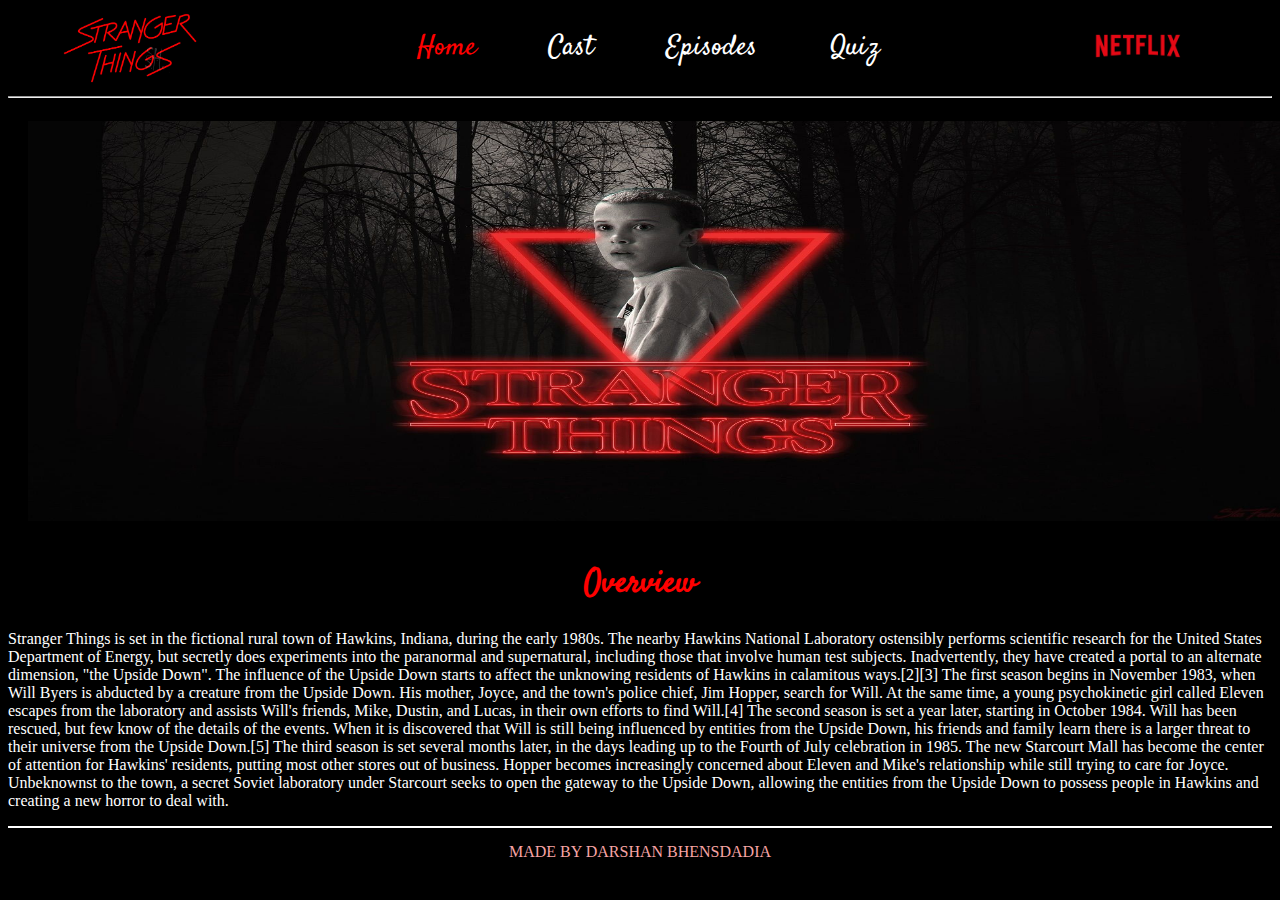
<file: index.html>
<!DOCTYPE html>
<html lang="en">

<head>
    <meta charset="UTF-8">
    <meta http-equiv="X-UA-Compatible" content="IE=edge">
    <meta name="viewport" content="width=device-width, initial-scale=1.0">
    <title>Strange</title>
    <link rel="preconnect" href="https://fonts.googleapis.com">
    <link rel="preconnect" href="https://fonts.gstatic.com" crossorigin>
    <link
        href="https://fonts.googleapis.com/css2?family=Blaka&family=Dancing+Script&family=Pacifico&family=Satisfy&display=swap"
        rel="stylesheet">

    <style>
        /* body{
            background-color: black;
        }
        .navbar{
            display: flex;
            width: 100%;
            height: 70px;
            border-bottom: 2px solid grey;
            margin: 0px;
            padding: 0px;
            font-family: 'Satisfy', cursive;
            
        }
        #dpp{
            width: 100px;
            height: 70px;
        }
        .nbar{
            display: flex;
            margin-left: 100px;
            
        }
        .nbar a{
            padding: 17px 25px;
            font-size: 1.3rem;
            text-decoration: none;
            color: white;
        }
        .nbar a:hover{
            color: red;
        }
        #ob{

            height: 400px;
            width: 100%;
            margin: 0px;
            padding: 15px 20px;

        }
        .overview p{
            color: white;
            font-family: 'Kalam', cursive;
        }
        .overview h1{
            text-align: center;
            justify-content: center;
            color: red;
            font-family: 'Satisfy', cursive;
        }*/
    </style>
    <link rel="stylesheet" href="style.css">
</head>

<body>
    <header class="top">
        <div class="left">
            <!-- I am left -->
            <img src="st6.jpg" alt="">
        </div>
        <div class="mid">
            <!-- I am mid -->
            <nav>
                <ul>
                    <li><a href="index.html" style="color: red;">Home</a></li>
                    <li><a href="cast.html">Cast</a></li>
                    <li><a href="about.html">Episodes</a></li>
                    <li><a href="quiz1.html">Quiz</a></li>
                </ul>
            </nav>
        </div>
        <div class="right">
            <!-- I am right -->
            <img src="nf.jpg" alt="">
        </div>
    </header>
    <hr>
    <section class="main">
        <div class="overview">
            <img src="backfinal2.jpg" alt="" id="ob">
            <h1>Overview</h1>
            <p>
                Stranger Things is set in the fictional rural town of Hawkins, Indiana, during the early 1980s. The
                nearby Hawkins National Laboratory ostensibly performs scientific research for the United States
                Department of Energy, but secretly does experiments into the paranormal and supernatural, including
                those that involve human test subjects. Inadvertently, they have created a portal to an alternate
                dimension, "the Upside Down". The influence of the Upside Down starts to affect the unknowing residents
                of Hawkins in calamitous ways.[2][3]

                The first season begins in November 1983, when Will Byers is abducted by a creature from the Upside
                Down. His mother, Joyce, and the town's police chief, Jim Hopper, search for Will. At the same time, a
                young psychokinetic girl called Eleven escapes from the laboratory and assists Will's friends, Mike,
                Dustin, and Lucas, in their own efforts to find Will.[4]

                The second season is set a year later, starting in October 1984. Will has been rescued, but few know of
                the details of the events. When it is discovered that Will is still being influenced by entities from
                the Upside Down, his friends and family learn there is a larger threat to their universe from the Upside
                Down.[5]

                The third season is set several months later, in the days leading up to the Fourth of July celebration
                in 1985. The new Starcourt Mall has become the center of attention for Hawkins' residents, putting most
                other stores out of business. Hopper becomes increasingly concerned about Eleven and Mike's relationship
                while still trying to care for Joyce. Unbeknownst to the town, a secret Soviet laboratory under
                Starcourt seeks to open the gateway to the Upside Down, allowing the entities from the Upside Down to
                possess people in Hawkins and creating a new horror to deal with.
            </p>
        </div>
    </section>
    <div class="footer">MADE BY DARSHAN BHENSDADIA</div>
</body>

</html>
</file>
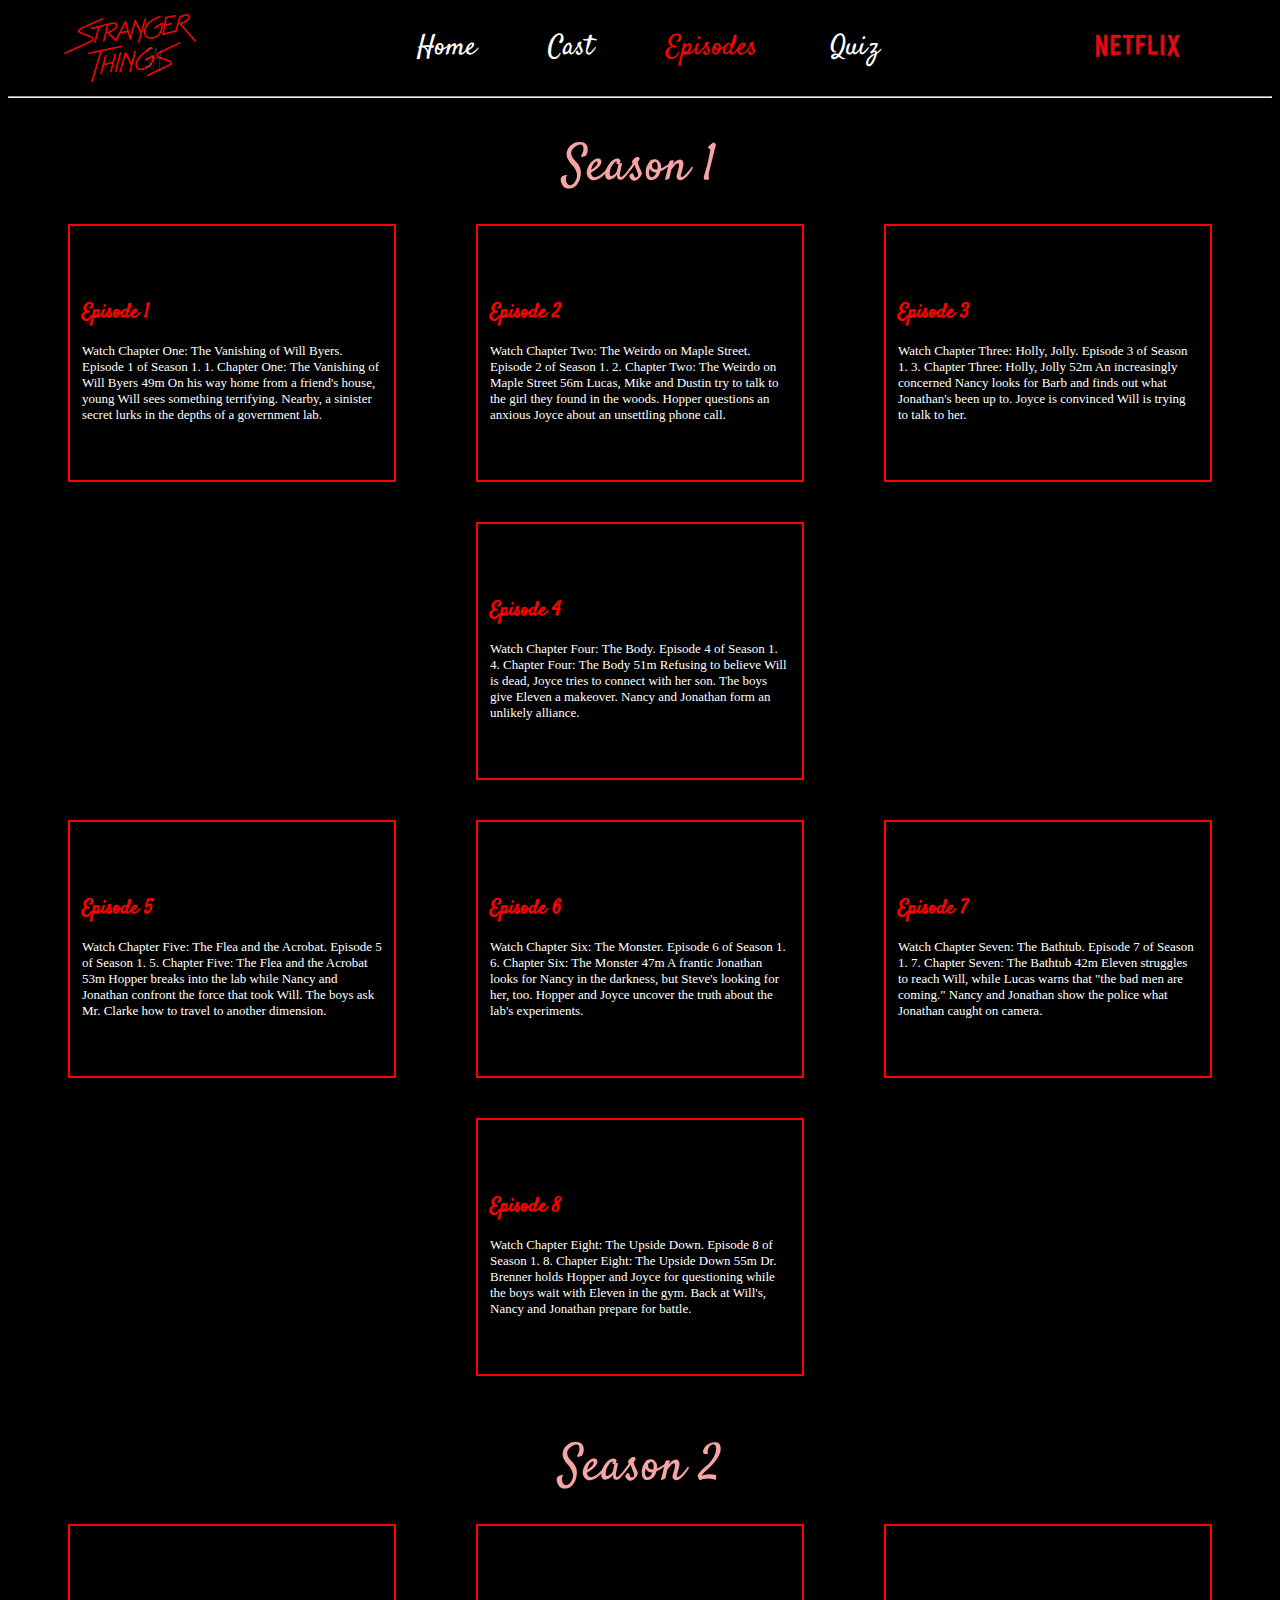
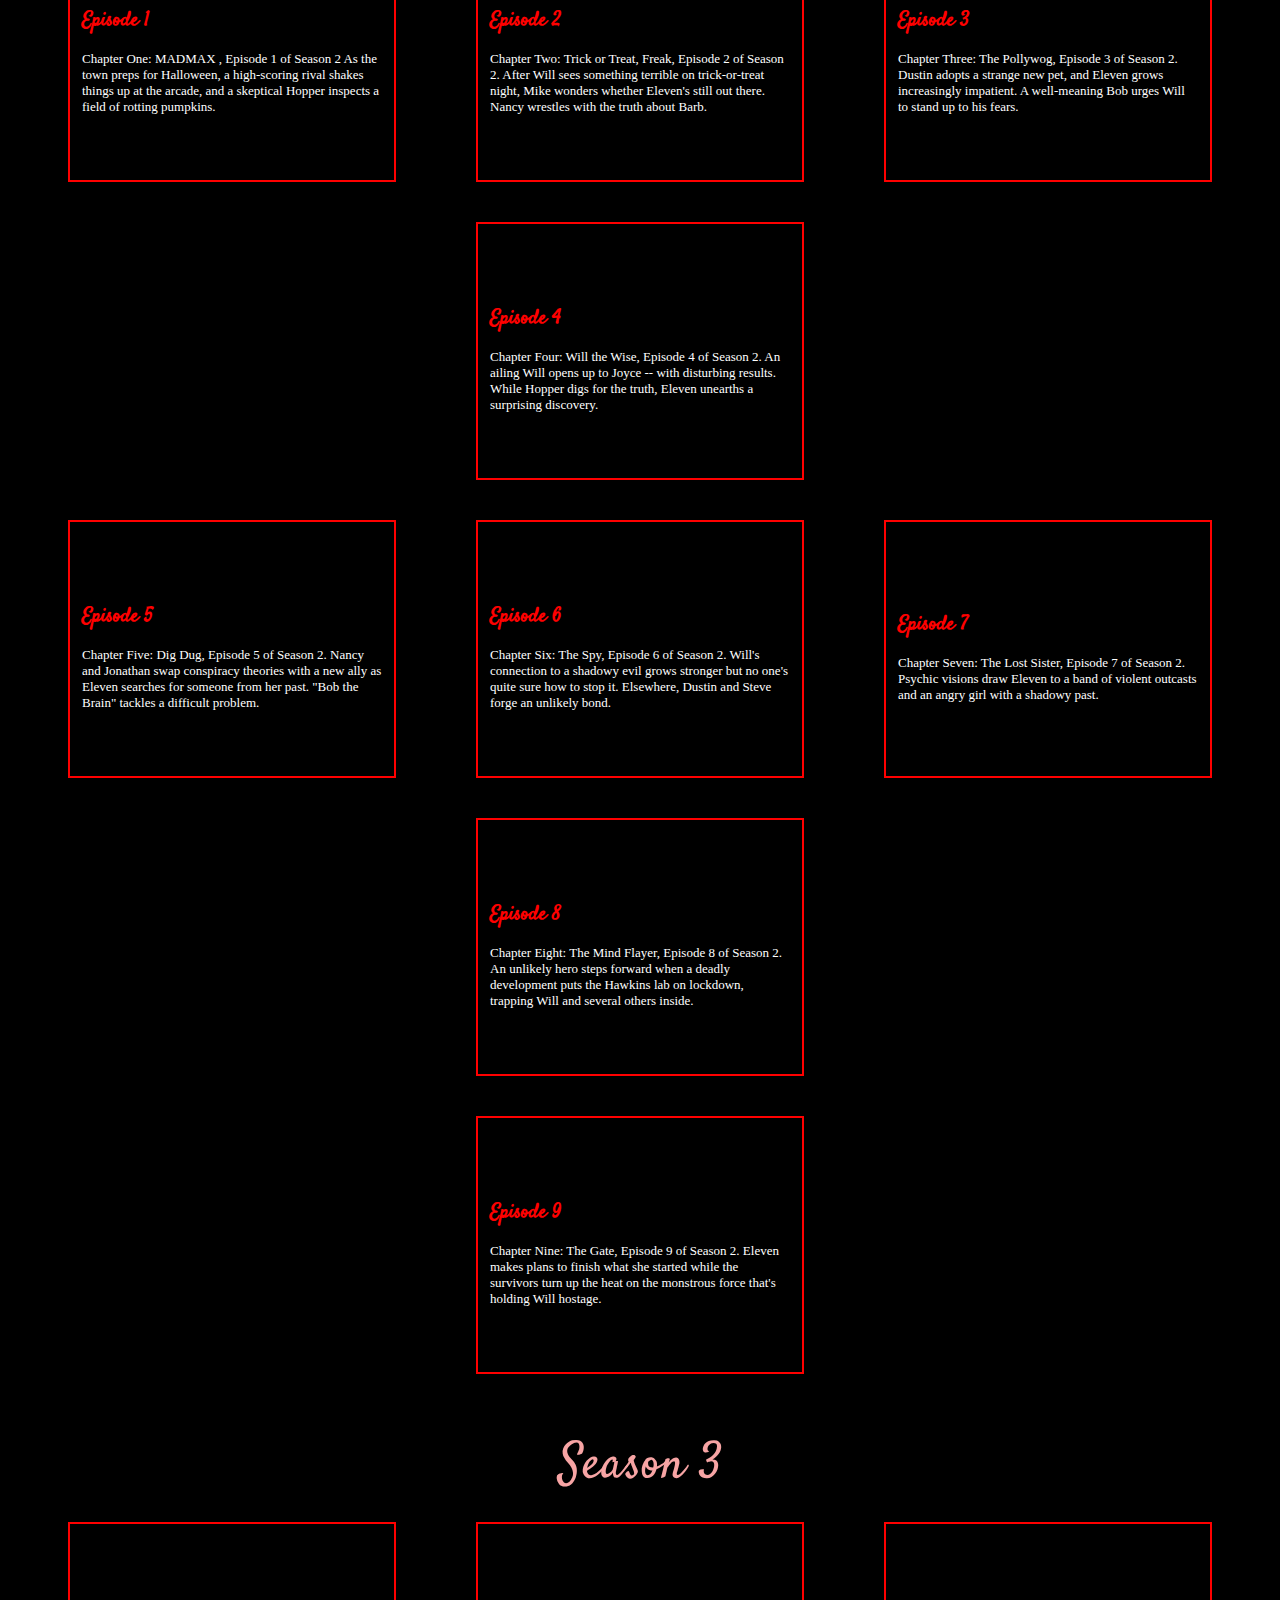
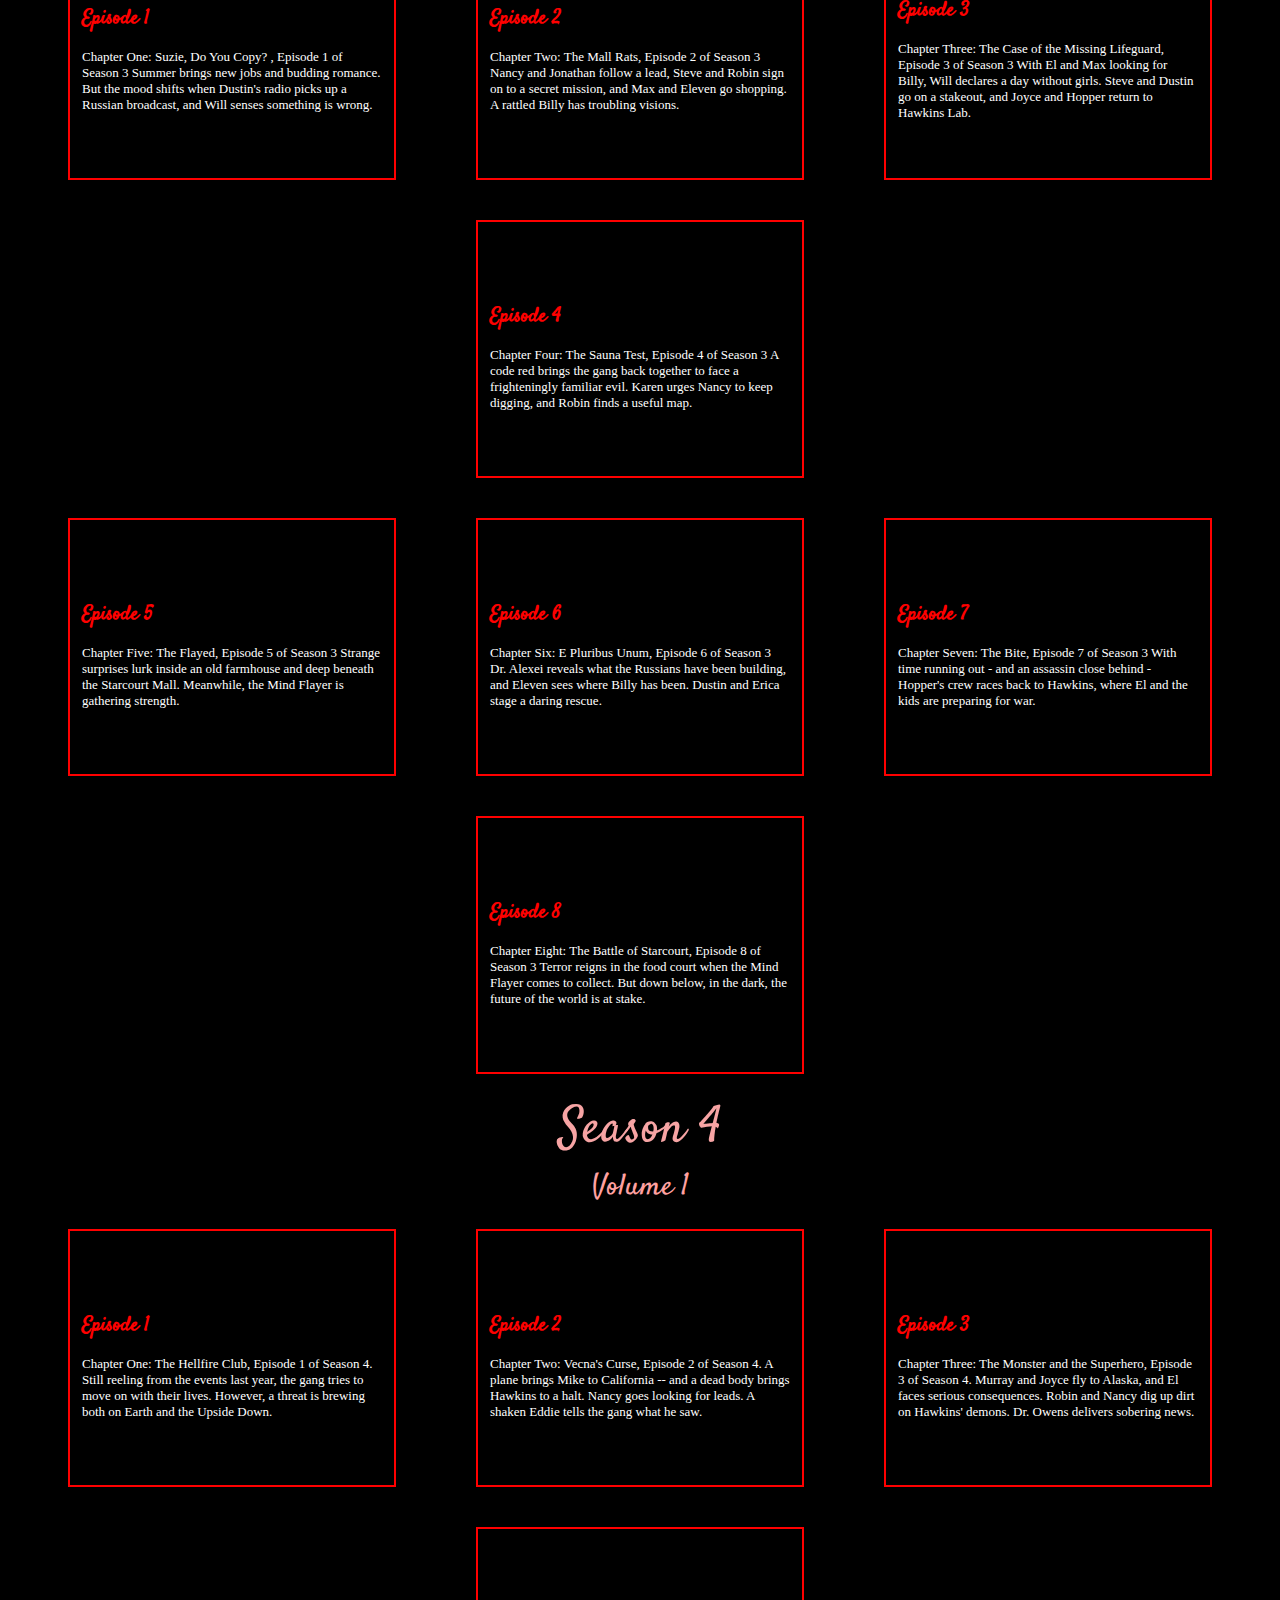
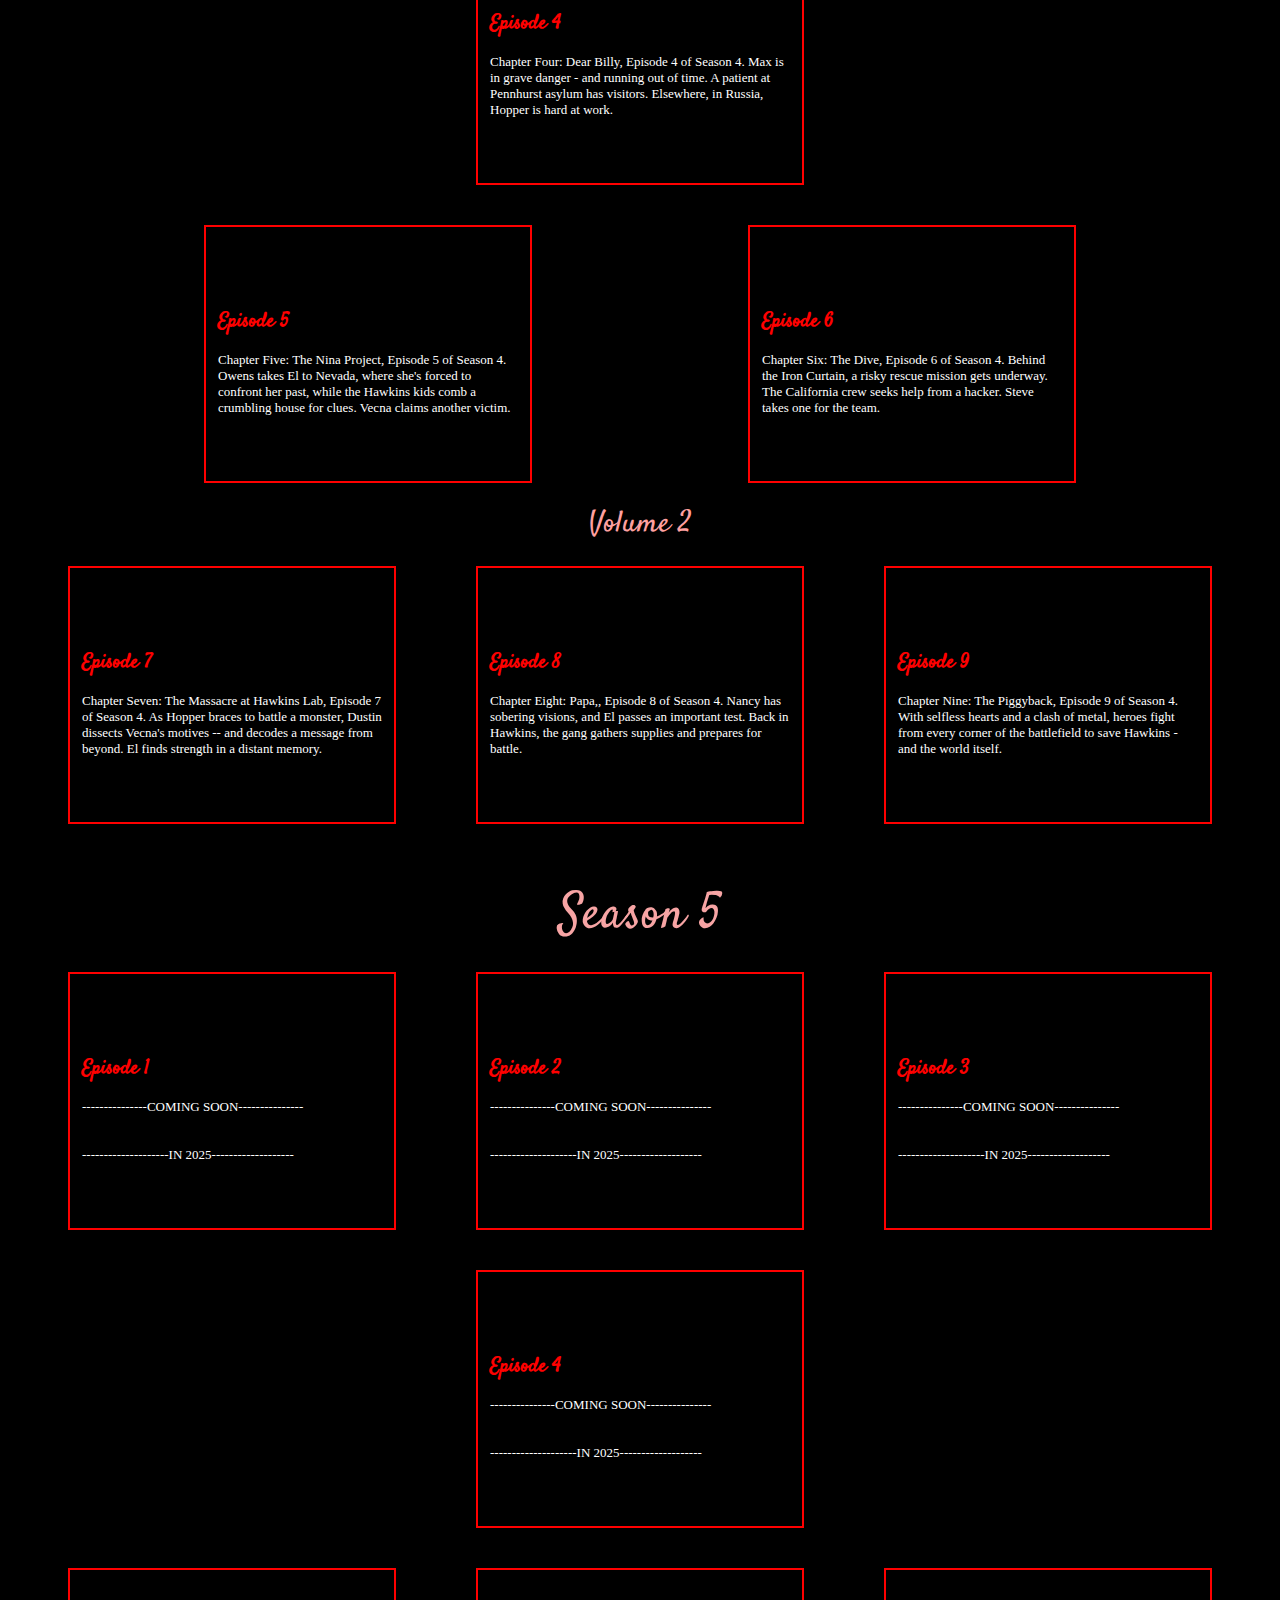
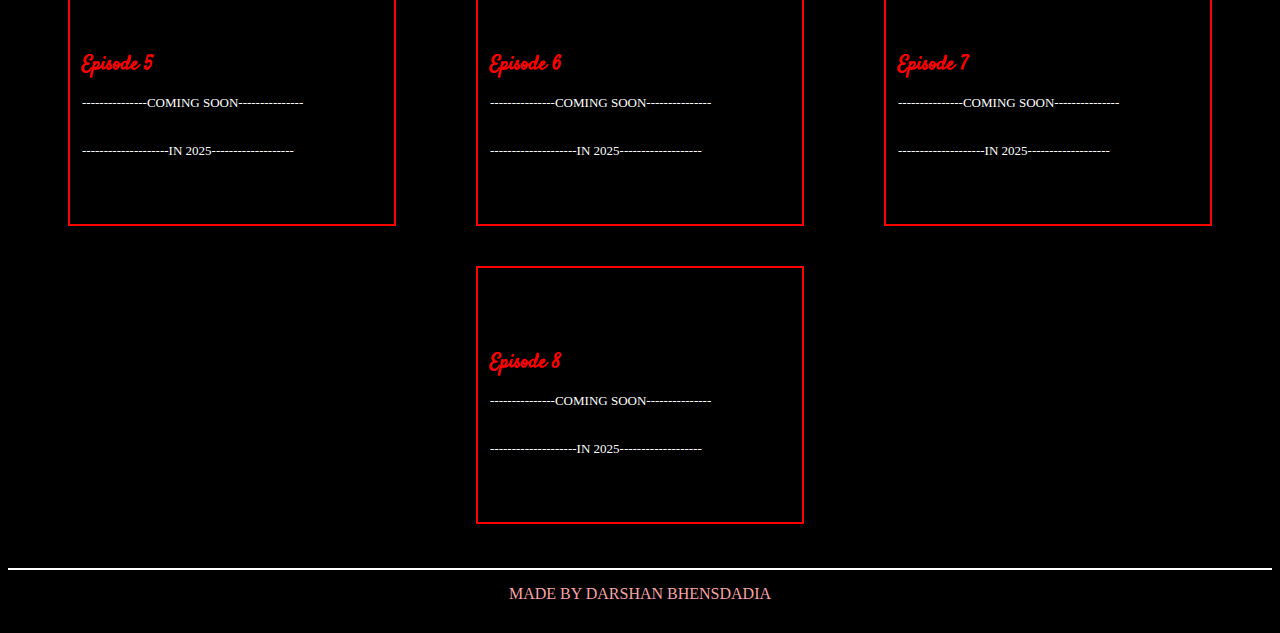
<file: about.html>
<!DOCTYPE html>
<html lang="en">

<head>
    <meta charset="UTF-8">
    <meta http-equiv="X-UA-Compatible" content="IE=edge">
    <meta name="viewport" content="width=device-width, initial-scale=1.0">
    <title>About</title>
    <link rel="preconnect" href="https://fonts.googleapis.com">
    <link rel="preconnect" href="https://fonts.gstatic.com" crossorigin>
    <link
        href="https://fonts.googleapis.com/css2?family=Blaka&family=Dancing+Script&family=Pacifico&family=Satisfy&display=swap"
        rel="stylesheet">
    <link rel="stylesheet" href="style.css">
    <style>
        /* body {
            background-color: black;
        }

        .navbar {
            display: flex;
            width: 100%;
            height: 70px;
            
            border-bottom: 2px solid grey;
            margin: 0px;
            padding: 0px;
            font-family: 'Satisfy', cursive;

        }

        #dpp {
            width: 100px;
            height: 70px;
        }

        .nbar {
            display: flex;
            
            margin-left: 100px;

        }

        .nbar a {
            padding: 17px 25px;
            font-size: 1.3rem;
            text-decoration: none;
            color: white;
            
        }

        .nbar a:hover {
            color: red
        }

        .img img {
            width: 1400px;
            height: 800px;
        }

        .img img::before {
            content: "";
            background-color: black;
            position: absolute;
            height: 100%;
            width: 100%;
            z-index: -1;
            opacity: 0.4;
        }

    

        .img p {
            color: white;
        }
        .maincont{
            display: flex;
        }
        .epi{
            border: 2px solid red;
            color: white;
            margin:10px;
            padding: 12px;
            width: 330px;
            height: 230px;
            
            align-items: center;
            align-content: center;
            font-family: 'Kalam', cursive;
            
        }
        .epi h2{
            color: red;
            align-items: center;
            align-content: center;
            font-family: 'Satisfy', cursive;

        }
        .season{
            color: rgb(247, 164, 164);
            font-size: 50px;
            text-align:center;
            font-family: 'Satisfy', cursive;
        }
        .volume{
            font-size: 30px;
            color: rgb(225, 160, 160);
            margin: 0px 315px;
            font-family: 'Satisfy', cursive;
        }
        .volumet{
            font-size: 30px;
            color: rgb(225, 160, 160);
            margin: 0px 900px;
            font-family: 'Satisfy', cursive;
        }
        .epi:hover{
            border: 2px solid white;
            color: red;
        }
        .epi:hover h2{
            color: white;
        }*/
    </style>
    <!-- <script>
         let epi = prompt("Enter your favourite season: ");
         if(epi>5){
             alert("Enter a valid season")
             epi=propmpt("Enter your favourite season: ")
         }
    </script> -->
</head>

<body>
    <header class="top">
        <div class="left">
            <!-- I am left -->
            <img src="st6.jpg" alt="">
        </div>
        <div class="mid">
            <!-- I am mid -->
            <nav>
                <ul>
                    <li><a href="index.html">Home</a></li>
                    <li><a href="cast.html">Cast</a></li>
                    <li><a href="about.html" style="color: red;">Episodes</a></li>
                    <li><a href="quiz1.html">Quiz</a></li>
                </ul>
            </nav>
        </div>
        <div class="right">
            <!-- I am right -->
            <img src="nf.jpg" alt="">
        </div>
    </header>
    <hr>
    <p class="stst">
    </p>
    <br>
    <div class="season">Season 1</div>
    <div class="maincont">
        <div class="epi">
            <h2>Episode 1</h2>
            Watch Chapter One: The Vanishing of Will Byers. Episode 1 of Season 1.
            1. Chapter One: The Vanishing of Will Byers
            49m
            On his way home from a friend's house, young Will sees something terrifying. Nearby, a sinister secret lurks
            in the depths of a government lab.
        </div>
        <div class="epi">
            <h2>Episode 2</h2>
            Watch Chapter Two: The Weirdo on Maple Street. Episode 2 of Season 1.
            2. Chapter Two: The Weirdo on Maple Street
            56m
            Lucas, Mike and Dustin try to talk to the girl they found in the woods. Hopper questions an anxious Joyce
            about an unsettling phone call.
        </div>
        <div class="epi">
            <h2>Episode 3</h2>
            Watch Chapter Three: Holly, Jolly. Episode 3 of Season 1.
            3. Chapter Three: Holly, Jolly
            52m
            An increasingly concerned Nancy looks for Barb and finds out what Jonathan's been up to. Joyce is convinced
            Will is trying to talk to her.
        </div>
        <div class="epi">
            <h2>Episode 4</h2>

            Watch Chapter Four: The Body. Episode 4 of Season 1.
            4. Chapter Four: The Body
            51m
            Refusing to believe Will is dead, Joyce tries to connect with her son. The boys give Eleven a makeover.
            Nancy and Jonathan form an unlikely alliance.
        </div>
    </div>
    <div class="maincont">
        <div class="epi">
            <h2>Episode 5</h2>
            Watch Chapter Five: The Flea and the Acrobat. Episode 5 of Season 1.
            5. Chapter Five: The Flea and the Acrobat
            53m
            Hopper breaks into the lab while Nancy and Jonathan confront the force that took Will. The boys ask Mr.
            Clarke how to travel to another dimension.
        </div>
        <div class="epi">
            <h2>Episode 6</h2>
            Watch Chapter Six: The Monster. Episode 6 of Season 1.
            6. Chapter Six: The Monster
            47m
            A frantic Jonathan looks for Nancy in the darkness, but Steve's looking for her, too. Hopper and Joyce
            uncover the truth about the lab's experiments.
        </div>
        <div class="epi">
            <h2>Episode 7</h2>

            Watch Chapter Seven: The Bathtub. Episode 7 of Season 1.
            7. Chapter Seven: The Bathtub
            42m
            Eleven struggles to reach Will, while Lucas warns that "the bad men are coming." Nancy and Jonathan show the
            police what Jonathan caught on camera.
        </div>
        <div class="epi">
            <h2>Episode 8</h2>


            Watch Chapter Eight: The Upside Down. Episode 8 of Season 1.
            8. Chapter Eight: The Upside Down
            55m
            Dr. Brenner holds Hopper and Joyce for questioning while the boys wait with Eleven in the gym. Back at
            Will's, Nancy and Jonathan prepare for battle.
        </div>
    </div>
    <br><br>
    <div class="season">Season 2</div>
    <div class="maincont">
        <div class="epi">
            <h2>Episode 1</h2>
            <!-- Lorem ipsum dolor sit amet consectetur adipisicing elit. Quis aspernatur tempora omnis, commodi enim minima maiores ea ipsa voluptate nihil perferendis deleniti labore harum quos ducimus, laboriosam molestias sint. Laborum dolore quia repudiandae eligendi. -->
            Chapter One: MADMAX , Episode 1 of Season 2
            As the town preps for Halloween, a high-scoring rival shakes things up at the arcade, and a skeptical Hopper
            inspects a field of rotting pumpkins.
            <!-- On October 28, 1984, a girl with the psychic power to make people see things and with a tattoo reading "008" on her arm is part of a criminal gang that manages to rob a bank and get away in Pittsburgh, Pennsylvania. In Hawkins, the town prepares for Halloween. Maxine "Max" Mayfield, a new girl at school, captures the boys' attention. Joyce is dating her old high school classmate Bob Newby, Hopper investigates a field of pumpkins mysteriously rotting, and conspiracy theorist Murray Bauman investigates people who sighted Eleven, believing her to be a Russian spy. Mike and Nancy deal with their respective losses of Eleven and Barb, and Will has been experiencing episodes of apparent hallucinations of the Upside Down and an enormous, tentacled shadow monster. Joyce and Hopper take Will to see the lab's new director, Dr. Sam Owens, who has been giving Will routine medical exams ever since his return. Owens theorizes that Will's episodes are PTSD brought on by the anniversary of his disappearance. The gate in the lab's basement has been growing, worrying Owens. Nancy and Steve have dinner with Barb's parents, who still believe their daughter to be missing and who have hired Murray to find her. Hopper goes home to a cabin in the woods where he secretly lives with Eleven. -->

        </div>
        <div class="epi">
            <h2>Episode 2</h2>
            <!-- Lorem ipsum dolor sit amet consectetur adipisicing elit. Quis aspernatur tempora omnis, commodi enim minima maiores ea ipsa voluptate nihil perferendis deleniti labore harum quos ducimus, laboriosam molestias sint. Laborum dolore quia repudiandae eligendi. -->
            Chapter Two: Trick or Treat, Freak, Episode 2 of Season 2.
            After Will sees something terrible on trick-or-treat night, Mike wonders whether Eleven's still out there.
            Nancy wrestles with the truth about Barb.
        </div>
        <div class="epi">
            <h2>Episode 3</h2>
            <!-- Lorem ipsum dolor sit amet consectetur adipisicing elit. Quis aspernatur tempora omnis, commodi enim minima maiores ea ipsa voluptate nihil perferendis deleniti labore harum quos ducimus, laboriosam molestias sint. Laborum dolore quia repudiandae eligendi. -->

            Chapter Three: The Pollywog, Episode 3 of Season 2.

            Dustin adopts a strange new pet, and Eleven grows increasingly impatient. A well-meaning Bob urges Will to
            stand up to his fears.
        </div>
        <div class="epi">
            <h2>Episode 4</h2>
            <!-- Lorem ipsum dolor sit amet consectetur adipisicing elit. Quis aspernatur tempora omnis, commodi enim minima maiores ea ipsa voluptate nihil perferendis deleniti labore harum quos ducimus, laboriosam molestias sint. Laborum dolore quia repudiandae eligendi. -->
            Chapter Four: Will the Wise, Episode 4 of Season 2.
            An ailing Will opens up to Joyce -- with disturbing results. While Hopper digs for the truth, Eleven
            unearths a surprising discovery.
        </div>
    </div>
    <div class="maincont">
        <div class="epi">
            <h2>Episode 5</h2>
            <!-- Lorem ipsum dolor sit amet consectetur adipisicing elit. Quis aspernatur tempora omnis, commodi enim minima maiores ea ipsa voluptate nihil perferendis deleniti labore harum quos ducimus, laboriosam molestias sint. Laborum dolore quia repudiandae eligendi. -->
            Chapter Five: Dig Dug, Episode 5 of Season 2.

            Nancy and Jonathan swap conspiracy theories with a new ally as Eleven searches for someone from her past.
            "Bob the Brain" tackles a difficult problem.
        </div>
        <div class="epi">
            <h2>Episode 6</h2>
            <!-- Lorem ipsum dolor sit amet consectetur adipisicing elit. Quis aspernatur tempora omnis, commodi enim minima maiores ea ipsa voluptate nihil perferendis deleniti labore harum quos ducimus, laboriosam molestias sint. Laborum dolore quia repudiandae eligendi. -->
            Chapter Six: The Spy, Episode 6 of Season 2.

            Will's connection to a shadowy evil grows stronger but no one's quite sure how to stop it. Elsewhere, Dustin
            and Steve forge an unlikely bond.
        </div>
        <div class="epi">
            <h2>Episode 7</h2>
            <!-- Lorem ipsum dolor sit amet consectetur adipisicing elit. Quis aspernatur tempora omnis, commodi enim minima maiores ea ipsa voluptate nihil perferendis deleniti labore harum quos ducimus, laboriosam molestias sint. Laborum dolore quia repudiandae eligendi. -->
            Chapter Seven: The Lost Sister, Episode 7 of Season 2.

            Psychic visions draw Eleven to a band of violent outcasts and an angry girl with a shadowy past.
        </div>
        <div class="epi">
            <h2>Episode 8</h2>
            <!-- Lorem ipsum dolor sit amet consectetur adipisicing elit. Quis aspernatur tempora omnis, commodi enim minima maiores ea ipsa voluptate nihil perferendis deleniti labore harum quos ducimus, laboriosam molestias sint. Laborum dolore quia repudiandae eligendi. -->
            Chapter Eight: The Mind Flayer, Episode 8 of Season 2.

            An unlikely hero steps forward when a deadly development puts the Hawkins lab on lockdown, trapping Will and
            several others inside.
        </div>
    </div>
    <div class="maincont">
        <div class="epi">
            <h2>Episode 9</h2>
            Chapter Nine: The Gate, Episode 9 of Season 2.

            Eleven makes plans to finish what she started while the survivors turn up the heat on the monstrous force
            that's holding Will hostage.
        </div>
    </div>
    <br><br>
    <div class="season">Season 3</div>
    <div class="maincont">
        <div class="epi">
            <h2>Episode 1</h2>
            <!-- Lorem ipsum dolor sit amet consectetur adipisicing elit. Quis aspernatur tempora omnis, commodi enim minima maiores ea ipsa voluptate nihil perferendis deleniti labore harum quos ducimus, laboriosam molestias sint. Laborum dolore quia repudiandae eligendi. -->
            Chapter One: Suzie, Do You Copy? , Episode 1 of Season 3

            Summer brings new jobs and budding romance. But the mood shifts when Dustin's radio picks up a Russian
            broadcast, and Will senses something is wrong.
        </div>
        <div class="epi">
            <h2>Episode 2</h2>
            <!-- Lorem ipsum dolor sit amet consectetur adipisicing elit. Quis aspernatur tempora omnis, commodi enim minima maiores ea ipsa voluptate nihil perferendis deleniti labore harum quos ducimus, laboriosam molestias sint. Laborum dolore quia repudiandae eligendi. -->
            Chapter Two: The Mall Rats, Episode 2 of Season 3

            Nancy and Jonathan follow a lead, Steve and Robin sign on to a secret mission, and Max and Eleven go
            shopping. A rattled Billy has troubling visions.
        </div>
        <div class="epi">
            <h2>Episode 3</h2>
            Chapter Three: The Case of the Missing Lifeguard, Episode 3 of Season 3

            With El and Max looking for Billy, Will declares a day without girls. Steve and Dustin go on a stakeout, and
            Joyce and Hopper return to Hawkins Lab.
            <!-- Lorem ipsum dolor sit amet consectetur adipisicing elit. Quis aspernatur tempora omnis, commodi enim minima maiores ea ipsa voluptate nihil perferendis deleniti labore harum quos ducimus, laboriosam molestias sint. Laborum dolore quia repudiandae eligendi. -->

        </div>
        <div class="epi">
            <h2>Episode 4</h2>
            <!-- Lorem ipsum dolor sit amet consectetur adipisicing elit. Quis aspernatur tempora omnis, commodi enim minima maiores ea ipsa voluptate nihil perferendis deleniti labore harum quos ducimus, laboriosam molestias sint. Laborum dolore quia repudiandae eligendi. -->
            Chapter Four: The Sauna Test, Episode 4 of Season 3

            A code red brings the gang back together to face a frighteningly familiar evil. Karen urges Nancy to keep
            digging, and Robin finds a useful map.
        </div>
    </div>
    <div class="maincont">
        <div class="epi">
            <h2>Episode 5</h2>
            <!-- Lorem ipsum dolor sit amet consectetur adipisicing elit. Quis aspernatur tempora omnis, commodi enim minima maiores ea ipsa voluptate nihil perferendis deleniti labore harum quos ducimus, laboriosam molestias sint. Laborum dolore quia repudiandae eligendi. -->
            Chapter Five: The Flayed, Episode 5 of Season 3

            Strange surprises lurk inside an old farmhouse and deep beneath the Starcourt Mall. Meanwhile, the Mind
            Flayer is gathering strength.
        </div>
        <div class="epi">
            <h2>Episode 6</h2>
            <!-- Lorem ipsum dolor sit amet consectetur adipisicing elit. Quis aspernatur tempora omnis, commodi enim minima maiores ea ipsa voluptate nihil perferendis deleniti labore harum quos ducimus, laboriosam molestias sint. Laborum dolore quia repudiandae eligendi. -->
            Chapter Six: E Pluribus Unum, Episode 6 of Season 3

            Dr. Alexei reveals what the Russians have been building, and Eleven sees where Billy has been. Dustin and
            Erica stage a daring rescue.
        </div>
        <div class="epi">
            <h2>Episode 7</h2>
            <!-- Lorem ipsum dolor sit amet consectetur adipisicing elit. Quis aspernatur tempora omnis, commodi enim minima maiores ea ipsa voluptate nihil perferendis deleniti labore harum quos ducimus, laboriosam molestias sint. Laborum dolore quia repudiandae eligendi. -->
            Chapter Seven: The Bite, Episode 7 of Season 3

            With time running out - and an assassin close behind - Hopper's crew races back to Hawkins, where El and the
            kids are preparing for war.
        </div>
        <div class="epi">
            <h2>Episode 8</h2>
            <!-- Lorem ipsum dolor sit amet consectetur adipisicing elit. Quis aspernatur tempora omnis, commodi enim minima maiores ea ipsa voluptate nihil perferendis deleniti labore harum quos ducimus, laboriosam molestias sint. Laborum dolore quia repudiandae eligendi. -->
            Chapter Eight: The Battle of Starcourt, Episode 8 of Season 3

            Terror reigns in the food court when the Mind Flayer comes to collect. But down below, in the dark, the
            future of the world is at stake.
        </div>
    </div>
    <div class="season">Season 4</div>
    
        <!-- <p>Volume 1</p>
         -->
         <div class="volume">Volume 1</div>
    
    <!-- <div class="volumet">Volume2</div> -->
    <div class="maincont">
        <div class="epi">
            <h2>Episode 1</h2>
            <!-- Lorem ipsum dolor sit amet consectetur adipisicing elit. Nostrum quos temporibus eos assumenda, voluptate nisi nihil nulla doloremque modi reprehenderit? Fugit, pariatur delectus! Maiores perspiciatis deleniti quae laborum dolor enim magnam labore, optio natus? -->
            Chapter One: The Hellfire Club, Episode 1 of Season 4.

            Still reeling from the events last year, the gang tries to move on with their lives. However, a threat is
            brewing both on Earth and the Upside Down.
        </div>
        <div class="epi">
            <h2>Episode 2</h2>
            <!-- Lorem ipsum dolor sit amet consectetur adipisicing elit. Nostrum quos temporibus eos assumenda, voluptate nisi nihil nulla doloremque modi reprehenderit? Fugit, pariatur delectus! Maiores perspiciatis deleniti quae laborum dolor enim magnam labore, optio natus? -->
            Chapter Two: Vecna's Curse, Episode 2 of Season 4.

            A plane brings Mike to California -- and a dead body brings Hawkins to a halt. Nancy goes looking for leads.
            A shaken Eddie tells the gang what he saw.
        </div>
        <div class="epi">
            <h2>Episode 3</h2>
            <!-- Lorem ipsum dolor sit amet consectetur adipisicing elit. Nostrum quos temporibus eos assumenda, voluptate nisi nihil nulla doloremque modi reprehenderit? Fugit, pariatur delectus! Maiores perspiciatis deleniti quae laborum dolor enim magnam labore, optio natus? -->
            Chapter Three: The Monster and the Superhero, Episode 3 of Season 4.

            Murray and Joyce fly to Alaska, and El faces serious consequences. Robin and Nancy dig up dirt on Hawkins'
            demons. Dr. Owens delivers sobering news.
        </div>
        <div class="epi">
            <h2>Episode 4</h2>
            <!-- Lorem ipsum dolor sit amet consectetur adipisicing elit. Nostrum quos temporibus eos assumenda, voluptate nisi nihil nulla doloremque modi reprehenderit? Fugit, pariatur delectus! Maiores perspiciatis deleniti quae laborum dolor enim magnam labore, optio natus? -->
            Chapter Four: Dear Billy, Episode 4 of Season 4.

            Max is in grave danger - and running out of time. A patient at Pennhurst asylum has visitors. Elsewhere, in
            Russia, Hopper is hard at work.

        </div>
        <!-- <div class="epi">
            <h2>Episode 8</h2>
            Chapter Eight: Papa,, Episode 8 of Season 4.

            Nancy has sobering visions, and El passes an important test. Back in Hawkins, the gang gathers supplies and
            prepares for battle.
        </div>
        <div class="epi">
            <h2>Episode 9</h2>
            Chapter Nine: The Piggyback, Episode 9 of Season 4.

            With selfless hearts and a clash of metal, heroes fight from every corner of the battlefield to save Hawkins
            - and the world itself.
        </div> -->
    </div>
    <div class="maincont">
        <div class="epi">
            <h2>Episode 5</h2>
            <!-- Lorem ipsum dolor sit amet consectetur adipisicing elit. Nostrum quos temporibus eos assumenda, voluptate nisi nihil nulla doloremque modi reprehenderit? Fugit, pariatur delectus! Maiores perspiciatis deleniti quae laborum dolor enim magnam labore, optio natus? -->
            Chapter Five: The Nina Project, Episode 5 of Season 4.

            Owens takes El to Nevada, where she's forced to confront her past, while the Hawkins kids comb a crumbling
            house for clues. Vecna claims another victim.
        </div>
        <div class="epi">
            <h2>Episode 6</h2>
            <!-- Lorem ipsum dolor sit amet consectetur adipisicing elit. Nostrum quos temporibus eos assumenda, voluptate nisi nihil nulla doloremque modi reprehenderit? Fugit, pariatur delectus! Maiores perspiciatis deleniti quae laborum dolor enim magnam labore, optio natus? -->
            Chapter Six: The Dive, Episode 6 of Season 4.

            Behind the Iron Curtain, a risky rescue mission gets underway. The California crew seeks help from a hacker.
            Steve takes one for the team.
        </div>
        <!-- <div class="epi">
            <h2>Episode 10</h2>
            Lorem ipsum dolor sit amet consectetur adipisicing elit. Nostrum quos temporibus eos assumenda, voluptate nisi nihil nulla doloremque modi reprehenderit? Fugit, pariatur delectus! Maiores perspiciatis deleniti quae laborum dolor enim magnam labore, optio natus?
        </div>
         -->
    </div>
    
        <!-- <p>Volume 2</p> -->
        <!-- <div>Volume 2</div> -->
        <div class="volume">Volume 2</div>

    <div class="maincont">
        <div class="epi">
            <h2>Episode 7</h2>
            <!-- Lorem ipsum dolor sit amet consectetur adipisicing elit. Nostrum quos temporibus eos assumenda, voluptate nisi nihil nulla doloremque modi reprehenderit? Fugit, pariatur delectus! Maiores perspiciatis deleniti quae laborum dolor enim magnam labore, optio natus? -->
            Chapter Seven: The Massacre at Hawkins Lab, Episode 7 of Season 4.

            As Hopper braces to battle a monster, Dustin dissects Vecna's motives -- and decodes a message from beyond.
            El finds strength in a distant memory.
        </div>
        <div class="epi">
            <h2>Episode 8</h2>
            Chapter Eight: Papa,, Episode 8 of Season 4.

            Nancy has sobering visions, and El passes an important test. Back in Hawkins, the gang gathers supplies and
            prepares for battle.
        </div>
        <div class="epi">
            <h2>Episode 9</h2>
            Chapter Nine: The Piggyback, Episode 9 of Season 4.

            With selfless hearts and a clash of metal, heroes fight from every corner of the battlefield to save Hawkins
            - and the world itself.
        </div>

    </div>
    <br><br>
    <div class="season">Season 5</div>
    <div class="maincont">
        <div class="epi">
            <h2>Episode 1</h2>
            ---------------COMING SOON--------------- <br> <br><br> --------------------IN 2025-------------------
        </div>
        <div class="epi">
            <h2>Episode 2</h2>
            ---------------COMING SOON--------------- <br> <br><br> --------------------IN 2025-------------------
        </div>
        <div class="epi">
            <h2>Episode 3</h2>
            ---------------COMING SOON--------------- <br> <br><br> --------------------IN 2025-------------------
        </div>
        <div class="epi">
            <h2>Episode 4</h2>
            ---------------COMING SOON--------------- <br> <br><br> --------------------IN 2025-------------------
        </div>
    </div>
    <div class="maincont">
        <div class="epi">
            <h2>Episode 5</h2>
            ---------------COMING SOON--------------- <br> <br><br> --------------------IN 2025-------------------
        </div>
        <div class="epi">
            <h2>Episode 6</h2>
            ---------------COMING SOON--------------- <br> <br><br> --------------------IN 2025-------------------
        </div>
        <div class="epi">
            <h2>Episode 7</h2>
            ---------------COMING SOON--------------- <br> <br><br> --------------------IN 2025-------------------
        </div>
        <div class="epi">
            <h2>Episode 8</h2>
            ---------------COMING SOON--------------- <br> <br><br> --------------------IN 2025-------------------
        </div>
    </div>
    <br>
    <div class="footer">MADE BY DARSHAN BHENSDADIA</div>
</body>

</html>
</file>
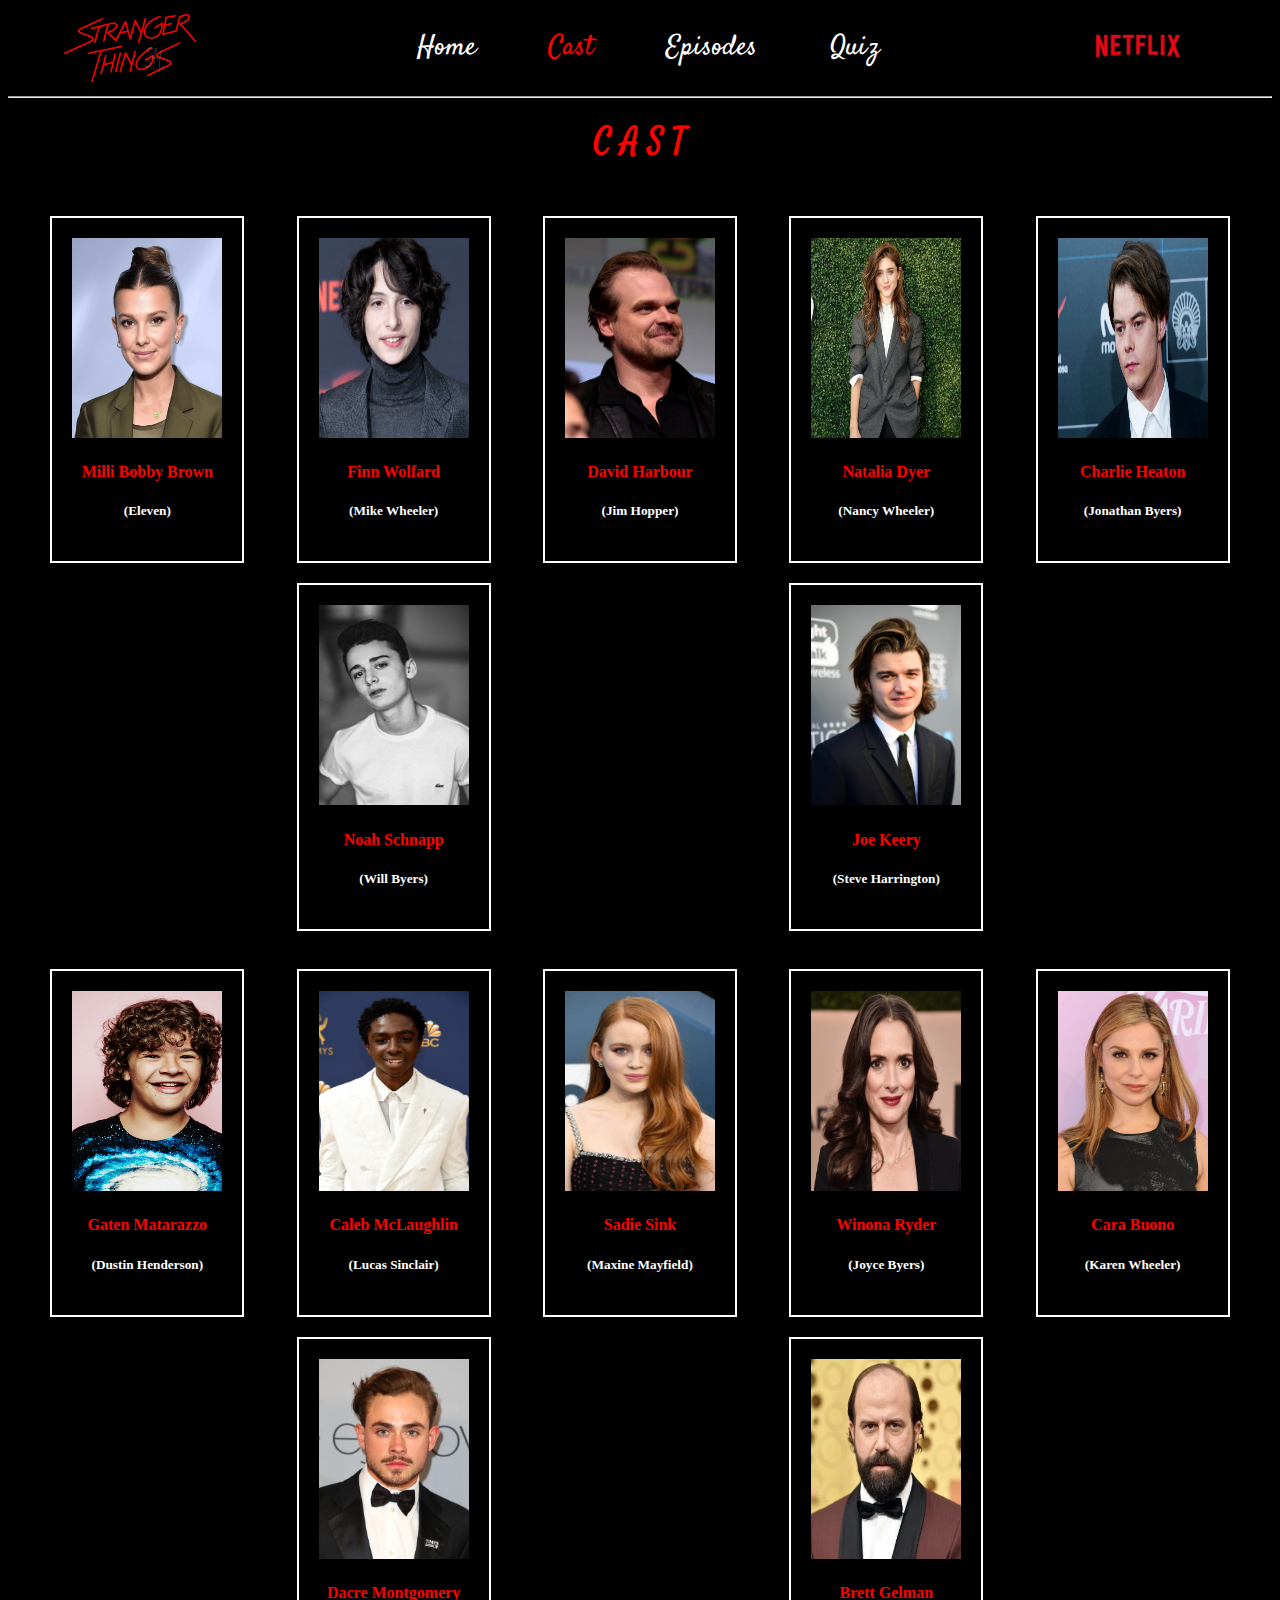
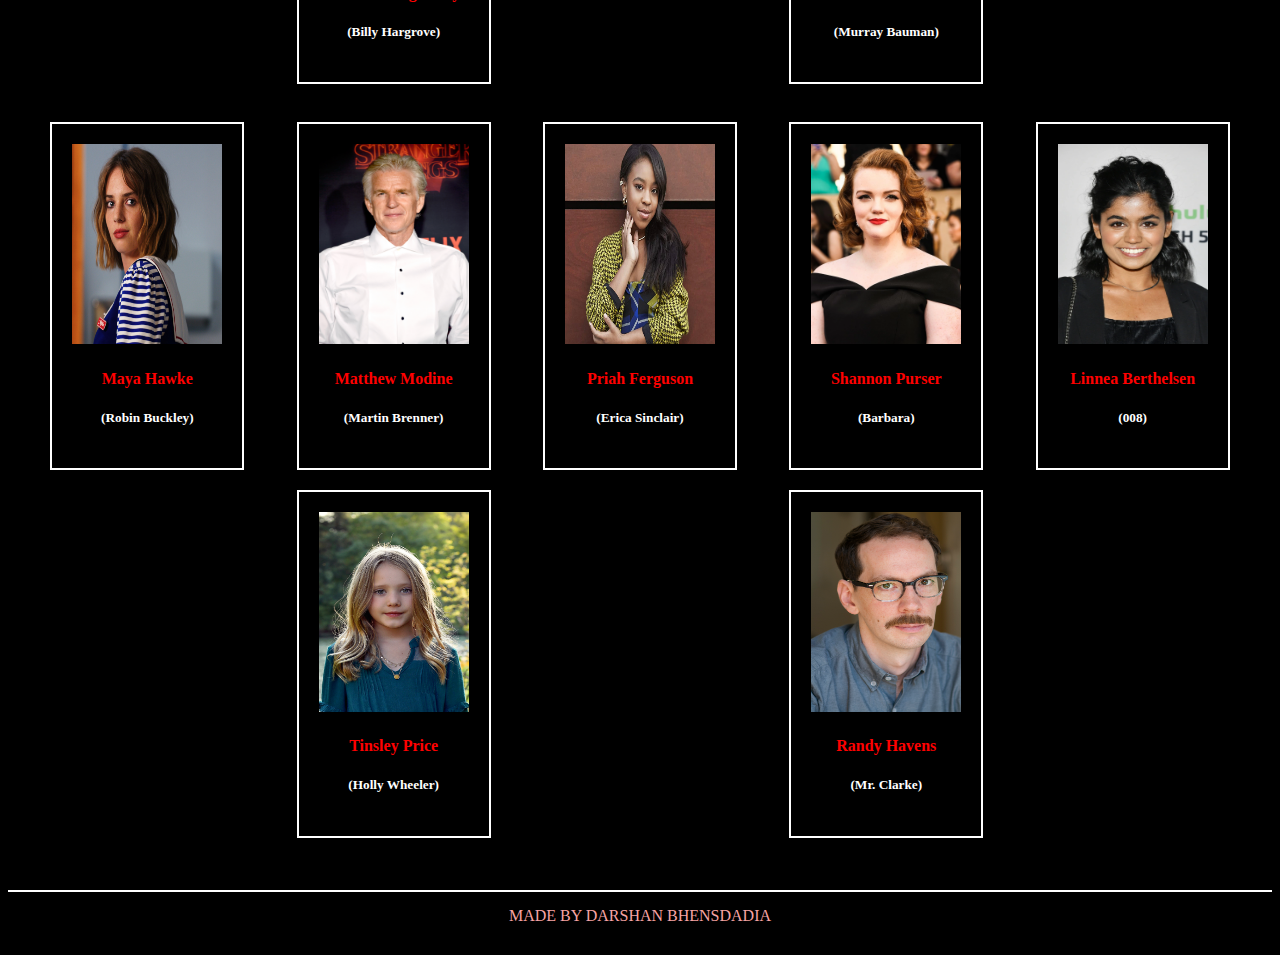
<file: cast.html>
<!DOCTYPE html>
<html lang="en">
<head>
    <meta charset="UTF-8">
    <meta http-equiv="X-UA-Compatible" content="IE=edge">
    <meta name="viewport" content="width=device-width, initial-scale=1.0">
    <title>Cast</title>
    <link rel="preconnect" href="https://fonts.googleapis.com">
<link rel="preconnect" href="https://fonts.gstatic.com" crossorigin>
<link href="https://fonts.googleapis.com/css2?family=Blaka&family=Dancing+Script&family=Pacifico&family=Satisfy&display=swap" rel="stylesheet">
    <style>
        /* .navbar{
            display: flex;
            width: 100%;
            height: 70px;
            border-bottom: 2px solid grey;
            font-family: 'Satisfy', cursive;
            
        }
        #dpp{
            width: 100px;
            height: 70px;
        }
        .nbar{
            display: flex;
            margin-left: 100px;
            
        }
        .nbar a{
            padding: 17px 20px;
            font-size: 1.3rem;
            text-decoration: none;
            color: white;
        }
        .nbar a:hover{
            color: red;
        }
        body{
            background-color: black;
        }
        h1{
            color: red;
            text-align: center;
            justify-content: center;
            font-family: 'Satisfy', cursive;
            
        }
        .cont{
            display: flex;
        }
        .cast img{
            height: 200px;
            width: 150px;
        }
        .cast h4{
            color: red;
            text-align: center;
            font-family: sans-serif;
            font-family: 'Kalam', cursive;
        }
        .cast{
            border: 2px solid white;
            padding: 10px ;
            margin: 20px;
            transition: all 0.5s;
        }
        .cast:hover{
            border: 2px solid red;
            
            transform: scale(1.3);
            
        }*/
    </style>
    <link rel="stylesheet" href="style.css">
</head>
<body>
    <header class="top">
        <div class="left">
            <!-- I am left -->
            <img src="st6.jpg" alt="">
        </div>
        <div class="mid">
            <!-- I am mid -->
            <nav>
                <ul>
                    <li><a href="index.html">Home</a></li>
                    <li><a href="cast.html" style="color: red;">Cast</a></li>
                    <li><a href="about.html">Episodes</a></li>
                    <li><a href="quiz1.html">Quiz</a></li>
                </ul>
            </nav>
        </div>
        <div class="right">
            <!-- I am right -->
            <img src="nf.jpg" alt="">
        </div>
    </header>
    <hr>
    <h1>C A S T</h1>
    <br>
    <!-- <br> -->
    <div class="cont">
        <div class="cast">
            <img src="milli.webp" alt="Cast1">
            <h4>Milli Bobby Brown</h4>
            <!-- <p>as</p> -->
            <h5>(Eleven)</h5>
        </div>
        <div class="cast">
            <img src="finn.webp" alt="Cast2">
            <h4>Finn Wolfard</h4>
            <!-- <p>as</p> -->
            <h5>(Mike Wheeler)</h5>
        </div>
        <div class="cast">
            <img src="david.jpg" alt="Cast3">
            <h4>David Harbour</h4>
            <!-- <p>as</p> -->
            <h5>(Jim Hopper)</h5>
        </div>
        <div class="cast">
            <img src="dy.jpg" alt="Cast4">
            <h4>Natalia Dyer</h4>
            <!-- <p>as</p> -->
            <h5>(Nancy Wheeler)</h5>
        </div>
        <div class="cast">
            <img src="ch.webp" alt="Cast4">
            <h4>Charlie Heaton</h4>
            <!-- <p>as</p> -->
            <h5>(Jonathan Byers)</h5>
        </div>
        <div class="cast">
            <img src="wb.jpeg" alt="Cast4">
            <h4>Noah Schnapp</h4>
            <!-- <p>as</p> -->
            <h5>(Will Byers)</h5>
        </div>
        <div class="cast">
            <img src="jk.jpeg" alt="Cast4">
            <h4>Joe Keery</h4>
            <!-- <p>as</p> -->
            <h5>(Steve Harrington)</h5>
        </div>
    </div>
    <br>
    
    <div class="cont">
        <div class="cast">
            <img src="mg.webp" alt="Cast1">
            <h4>Gaten Matarazzo</h4>
            <!-- <p>as</p> -->
            <h5>(Dustin Henderson)</h5>
        </div>
        <div class="cast">
            <img src="caleb.jpg" alt="Cast2">
            <h4>Caleb McLaughlin</h4>
            <!-- <p>as</p> -->
            <h5>(Lucas Sinclair)</h5>
        </div>
        <div class="cast">
            <img src="sink.webp" alt="Cast3">
            <h4>Sadie Sink</h4>
            <!-- <p>as</p> -->
            <h5>(Maxine Mayfield)</h5>
        </div>
        <div class="cast">
            <img src="ryder.webp" alt="Cast4">
            <h4>Winona Ryder</h4>
            <!-- <p>as</p> -->
            <h5>(Joyce Byers)</h5>
        </div>
        <div class="cast">
            <img src="cara.webp" alt="Cast4">
            <h4>Cara Buono</h4>
            <!-- <p>as</p> -->
            <h5>(Karen Wheeler)</h5>
        </div>
        <div class="cast">
            <img src="dm.webp" alt="Cast4">
            <h4>Dacre Montgomery</h4>
            <!-- <p>as</p> -->
            <h5>(Billy Hargrove)</h5>
        </div>
        <div class="cast">
            <img src="brett.webp" alt="Cast4">
            <h4>Brett Gelman</h4>
            <!-- <p>as</p> -->
            <h5>(Murray Bauman)</h5>
        </div>
        
    </div>
    <br>
    <div class="cont">
        <div class="cast">
            <img src="maya.webp" alt="Cast1">
            <h4>Maya Hawke</h4>
            <!-- <p>as</p> -->
            <h5>(Robin Buckley)</h5>
        </div>
        <div class="cast">
            <img src="mm.jpg" alt="Cast2">
            <h4>Matthew Modine</h4>
            <!-- <p>as</p> -->
            <h5>(Martin Brenner)</h5>
        </div>
        <div class="cast">
            <img src="pf.webp" alt="Cast3">
            <h4>Priah Ferguson</h4>
            <!-- <p>as</p> -->
            <h5>(Erica Sinclair)</h5>
        </div>
        <div class="cast">
            <img src="barbara.webp" alt="Cast4">
            <h4>Shannon Purser</h4>
            <!-- <p>as</p> -->
            <h5>(Barbara)</h5>
        </div>
        <div class="cast">
            <img src="eight.webp" alt="Cast4">
            <h4>Linnea Berthelsen</h4>
            <!-- <p>as</p> -->
            <h5>(008)</h5>
        </div>
        <div class="cast">
            <img src="tp.jpg" alt="Cast4">
            <h4>Tinsley Price</h4>
            <!-- <p>as</p> -->
            <h5>(Holly Wheeler)</h5>
        </div>
        <div class="cast">
            <img src="randy.jpg"alt="Cast4">
            <h4>Randy Havens</h4>
            <!-- <p>as</p> -->
            <h5>(Mr. Clarke)</h5>
        </div>
    </div>
    <br><br>
    <div class="footer">MADE BY DARSHAN BHENSDADIA</div>
</body>
</html>
</file>
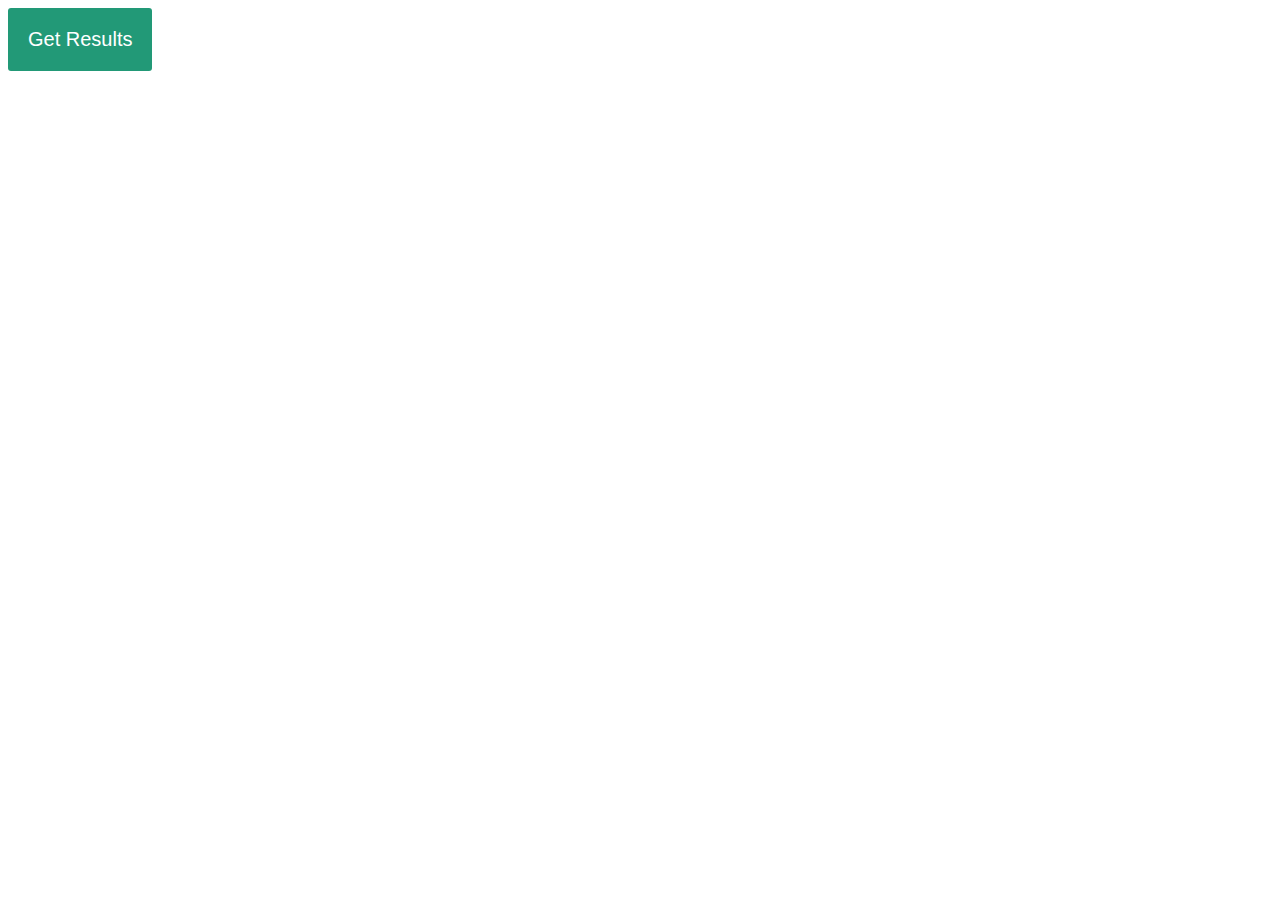
<file: demo_quiz.html>
<!DOCTYPE html>
<html lang="en">
<head>
    <meta charset="UTF-8">
    <meta http-equiv="X-UA-Compatible" content="IE=edge">
    <meta name="viewport" content="width=device-width, initial-scale=1.0">
    <title>Quiz</title>
    <style>
        body{
	font-size: 20px;
	font-family: sans-serif;
	color: #333;
}
.question{
	font-weight: 600;
}
.answers {
    margin-bottom: 20px;
}
#submit{
	font-family: sans-serif;
	font-size: 20px;
	background-color: #297;
	color: #fff;
	border: 0px;
	border-radius: 3px;
	padding: 20px;
	cursor: pointer;
	margin-bottom: 20px;
}
#submit:hover{
	background-color: #3a8;
}
    </style>
</head>
<body>
    <div id="quiz"></div>
<button id="submit">Get Results</button>
<div id="results"></div>
<script>
    function generateQuiz(questions, quizContainer, resultsContainer, submitButton){

function showQuestions(questions, quizContainer){
    // code will go here
}

function showResults(questions, quizContainer, resultsContainer){
    // code will go here
}

// show the questions
showQuestions(questions, quizContainer);

// when user clicks submit, show results
submitButton.onclick = function(){
    showResults(questions, quizContainer, resultsContainer);
}
}

var myQuestions = [
	{
		question: "What is 10/2?",
		answers: {
			a: '3',
			b: '5',
			c: '115'
		},
		correctAnswer: 'b'
	},
	{
		question: "What is 30/3?",
		answers: {
			a: '3',
			b: '5',
			c: '10'
		},
		correctAnswer: 'c'
	}
];
function showQuestions(questions, quizContainer){
	// we'll need a place to store the output and the answer choices
	var output = [];
	var answers;

	// for each question...
	for(var i=0; i<questions.length; i++){
		
		// first reset the list of answers
		answers = [];

		// for each available answer to this question...
		for(letter in questions[i].answers){

			// ...add an html radio button
			answers.push(
				'<label>'
					+ '<input type="radio" name="question'+i+'" value="'+letter+'">'
					+ letter + ': '
					+ questions[i].answers[letter]
				+ '</label>'
			);
		}

		// add this question and its answers to the output
		output.push(
			'<div class="question">' + questions[i].question + '</div>'
			+ '<div class="answers">' + answers.join('') + '</div>'
		);
	}

	// finally combine our output list into one string of html and put it on the page
	quizContainer.innerHTML = output.join('');
}
showQuestions(questions, quizContainer);

function showResults(questions, quizContainer, resultsContainer){
	
	// gather answer containers from our quiz
	var answerContainers = quizContainer.querySelectorAll('.answers');
	
	// keep track of user's answers
	var userAnswer = '';
	var numCorrect = 0;
	
	// for each question...
	for(var i=0; i<questions.length; i++){

		// find selected answer
		userAnswer = (answerContainers[i].querySelector('input[name=question'+i+']:checked')||{}).value;
		
		// if answer is correct
		if(userAnswer===questions[i].correctAnswer){
			// add to the number of correct answers
			numCorrect++;
			
			// color the answers green
			answerContainers[i].style.color = 'lightgreen';
		}
		// if answer is wrong or blank
		else{
			// color the answers red
			answerContainers[i].style.color = 'red';
		}
	}

	// show number of correct answers out of total
	resultsContainer.innerHTML = numCorrect + ' out of ' + questions.length;
}
submitButton.onclick = function(){
	showResults(questions, quizContainer, resultsContainer);
}
var quizContainer = document.getElementById('quiz');
var resultsContainer = document.getElementById('results');
var submitButton = document.getElementById('submit');
generateQuiz(myQuestions, quizContainer, resultsContainer, submitButton);
</script>
</body>
</html>
</file>
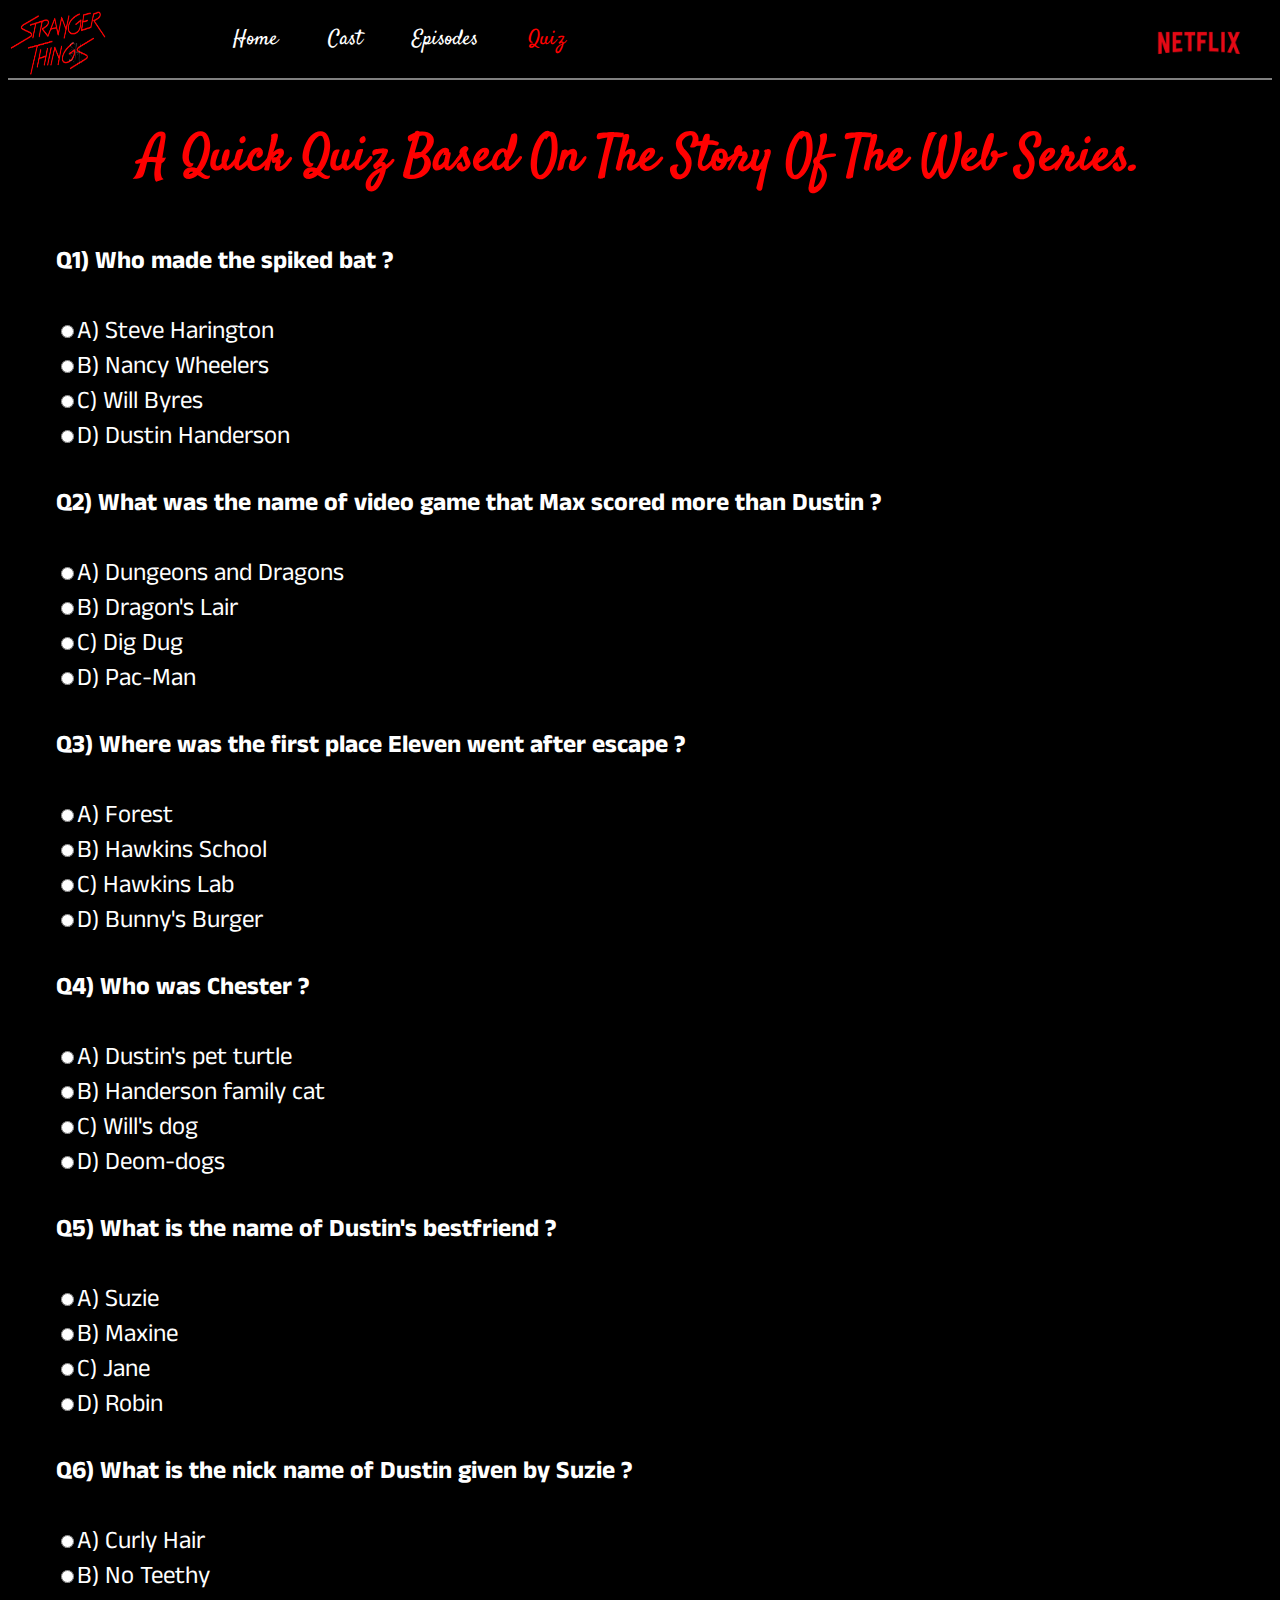
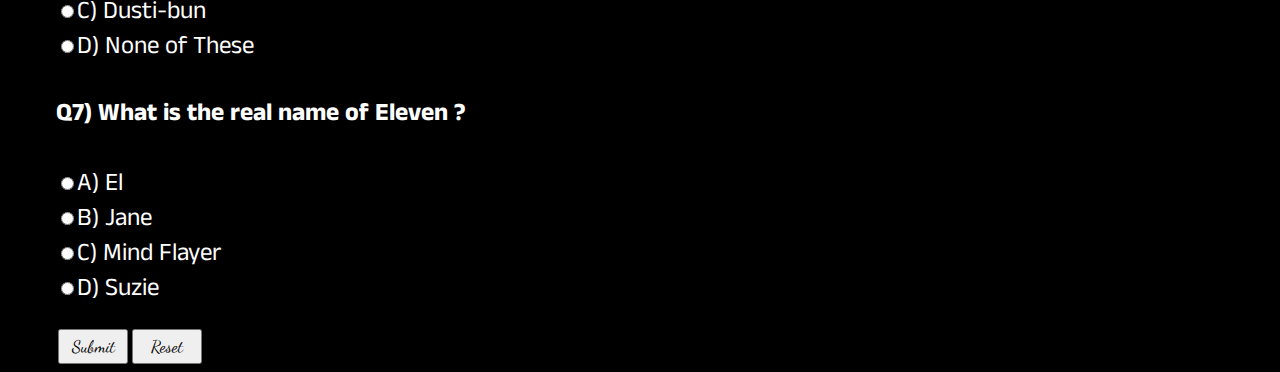
<file: quiz.html>
<!DOCTYPE html>
<html lang="en">

<head>
    <meta charset="UTF-8">
    <meta http-equiv="X-UA-Compatible" content="IE=edge">
    <meta name="viewport" content="width=device-width, initial-scale=1.0">
    <title>Quiz</title>
    <link rel="preconnect" href="https://fonts.googleapis.com">
    <link rel="preconnect" href="https://fonts.gstatic.com" crossorigin>
    <link
        href="https://fonts.googleapis.com/css2?family=Blaka&family=Dancing+Script&family=Pacifico&family=Satisfy&display=swap"
        rel="stylesheet">
        <link rel="preconnect" href="https://fonts.googleapis.com">
<link rel="preconnect" href="https://fonts.gstatic.com" crossorigin>
<link href="https://fonts.googleapis.com/css2?family=Anek+Malayalam:wght@100&display=swap" rel="stylesheet">
    <style>
        body {
            background-color: black;
        }

        .navbar {
            display: flex;
            width: 100%;
            height: 70px;
            /* box-shadow: 1px 1px 3px rgb(87, 85, 85); */
            border-bottom: 2px solid grey;
            margin: 0px;
            padding: 0px;
            font-family: 'Satisfy', cursive;

        }

        #dpp {
            width: 100px;
            height: 70px;
        }

        .nbar {
            display: flex;
            /* padding: 19px 50px;  */
            margin-left: 100px;

        }

        .nbar a {
            padding: 17px 25px;
            font-size: 1.3rem;
            text-decoration: none;
            color: white;
            /* text-shadow: 1px 1px red; */
        }

        .nbar a:hover {
            /* padding: 17px 25px; */
            /* font-size: 1.3rem; */
            /* text-decoration: none; */
            color: red;
            /* text-shadow: 1px 1px white; */
        }

        .dpp h2 {
            text-align: center;
            color: red;
            font-family: 'Satisfy', cursive;
            font-size: 50px;

        }

        .que {
            color: white;
            padding: 8px;
            font-size: 25px;
            /* font-family: 'Dancing Script', cursive; */
            font-family: 'Anek Malayalam', sans-serif;
        }

        .hov:hover {
            color: red;
            /* font-family: 'Dancing Script', cursive; */
        }

        .subres {
            color: black;
            /* background-color: white; */
            font-family: 'Dancing Script', cursive;
            margin-left: 50px;
        }

        .sur:hover {
            color: white;
            background-color: red;
        }

        .sur {
            font-family: 'Dancing Script', cursive;
            height: 35px;
            width: 70px;
            font-size: 17px;
            margin: auto;
        }
        .hov{
            list-style: none;
        }
        .hovv{
            font-weight: bold;
            list-style: none;
        }
        
    </style>
</head>

<body>
    <navbar class="navbar" id="dp">
        <div class="img">
            <img src="st6.jpg" alt="" id="dpp">
        </div>
        <div class="nbar">
            <a href="index.html">Home</a>
            <a href="cast.html">Cast</a>
            <a href="about.html">Episodes</a>
            <a href="quiz.html" style="color: red;">Quiz</a>
            &nbsp
            &nbsp
            &nbsp
            &nbsp
            &nbsp
            &nbsp
            &nbsp
            &nbsp
            &nbsp
            &nbsp
            &nbsp
            &nbsp
            &nbsp
            &nbsp
            &nbsp
            &nbsp
            &nbsp
            &nbsp
            &nbsp
            &nbsp
            &nbsp
            &nbsp
            &nbsp
            &nbsp
            &nbsp
            &nbsp
            &nbsp
            &nbsp
            &nbsp
            &nbsp
            &nbsp
            &nbsp
            &nbsp
            &nbsp
            &nbsp
            &nbsp
            &nbsp
            &nbsp
            &nbsp
            &nbsp
            &nbsp
            &nbsp
            &nbsp
            &nbsp
            &nbsp
            &nbsp
            &nbsp
            &nbsp
            &nbsp
            &nbsp
            &nbsp
            &nbsp
            &nbsp
            &nbsp
            &nbsp
            &nbsp
            &nbsp
            &nbsp
            &nbsp
            &nbsp
            &nbsp
            &nbsp
            &nbsp
            &nbsp
            &nbsp
            &nbsp
            &nbsp
            &nbsp
            &nbsp
            &nbsp
            &nbsp
            &nbsp
            &nbsp
            &nbsp
            &nbsp
            &nbsp
            &nbsp
            &nbsp
            &nbsp
            &nbsp
            &nbsp
            &nbsp
            &nbsp
            &nbsp
            &nbsp
            &nbsp
            &nbsp
            &nbsp
            &nbsp
            &nbsp
            &nbsp
            &nbsp
            &nbsp
            &nbsp
            &nbsp
            &nbsp
            &nbsp
            &nbsp
            &nbsp
            &nbsp
            &nbsp
            &nbsp
            &nbsp
            &nbsp
            &nbsp
            &nbsp
            &nbsp
            &nbsp
            &nbsp
            &nbsp
            &nbsp
            &nbsp
            <img src="nf.jpg" alt="">
        </div>
    </navbar>


    <div class="dpp">
        <h2>A Quick Quiz Based On The Story Of The Web Series.</h2>
    </div>
    <form action="noaction.php" class="quiz">
        <ul>
            <div class="que">
               <li class="hovv"> Q1) Who made the spiked bat ?</li>
                <br>
                <li class="hov"><input type="radio" name="qone" id="qo">A) Steve Harington <br>
                </li>
                <li class="hov"><input type="radio" name="qone" id="qo">B) Nancy Wheelers <br>
                </li>
                <li class="hov"><input type="radio" name="qone" id="qo">C) Will Byres <br>
                </li>
                <li class="hov"><input type="radio" name="qone" id="qo">D) Dustin Handerson <br>

                </li>
            </div>
        </ul>
        <ul>
            <div class="que">
               <li class="hovv"> Q2) What was the name of video game that Max scored more than Dustin ?</li>
                <br>
                <li class="hov"> <input type="radio" name="qonet" id="qo">A) Dungeons and Dragons <br>
                </li>
                <li class="hov"> <input type="radio" name="qonet" id="qo">B) Dragon's Lair <br>
                </li>
                <li class="hov"> <input type="radio" name="qonet" id="qo">C) Dig Dug <br>
                </li>
                <li class="hov"> <input type="radio" name="qonet" id="qo">D) Pac-Man <br>

                </li>
            </div>
        </ul>
        <ul>
            <div class="que">
               <li class="hovv"> Q3) Where was the first place Eleven went after escape ?</li>
                <br>
                <li class="hov"> <input type="radio" name="qoner" id="qo">A) Forest <br>
                </li>
                <li class="hov"> <input type="radio" name="qoner" id="qo">B) Hawkins School <br>
                </li>
                <li class="hov"> <input type="radio" name="qoner" id="qo">C) Hawkins Lab <br>
                </li>
                <li class="hov"> <input type="radio" name="qoner" id="qo">D) Bunny's Burger <br>

                </li>
            </div>
        </ul>
        <ul>
            <div class="que">
               <li class="hovv"> Q4) Who was Chester ?</li>
                <br>
                <li class="hov"> <input type="radio" name="qones" id="qo">A) Dustin's pet turtle <br>
                </li>
                <li class="hov"> <input type="radio" name="qones" id="qo">B) Handerson family cat <br>
                </li>
                <li class="hov"> <input type="radio" name="qones" id="qo">C) Will's dog <br>
                </li>
                <li class="hov"> <input type="radio" name="qones" id="qo">D) Deom-dogs <br>

                </li>
            </div>
        </ul>
        <ul>
            <div class="que">
               <li class="hovv"> Q5) What is the name of Dustin's bestfriend ?</li>
                <br>
                <li class="hov"> <input type="radio" name="qonew" id="qo">A) Suzie<br>
                </li>
                <li class="hov"> <input type="radio" name="qonew" id="qo">B) Maxine <br>
                </li>
                <li class="hov"> <input type="radio" name="qonew" id="qo">C) Jane <br>
                </li>
                <li class="hov"> <input type="radio" name="qonew" id="qo">D) Robin <br>

                </li>
            </div>
        </ul>
        <ul>
            <div class="que">
              <li class="hovv">  Q6) What is the nick name of Dustin given by Suzie ?</li>
                <br>
                <li class="hov"> <input type="radio" name="qoned" id="qo">A) Curly Hair <br>
                </li>
                <li class="hov"> <input type="radio" name="qoned" id="qo">B) No Teethy <br>
                </li>
                <li class="hov"> <input type="radio" name="qoned" id="qo">C) Dusti-bun <br>
                </li>
                <li class="hov"> <input type="radio" name="qoned" id="qo">D) None of These <br>

                </li>
            </div>
        </ul>
        <ul>
            <div class="que">
              <li class="hovv">  Q7) What is the real name of Eleven ?</li>
                <br>
                <li class="hov"> <input type="radio" name="qoneh" id="qo">A) El <br>
                </li>
                <li class="hov"> <input type="radio" name="qoneh" id="qo">B) Jane<br>
                </li>
                <li class="hov"> <input type="radio" name="qoneh" id="qo">C) Mind Flayer <br>
                </li>
                <li class="hov"> <input type="radio" name="qoneh" id="qo">D) Suzie <br>

                </li>
            </div>
        </ul>
        <div class="subres">
            <input type="submit" value="Submit" class="sur">
            <input type="reset" value="Reset" class="sur">
        </div>
    </form>
</body>

</html>
</file>
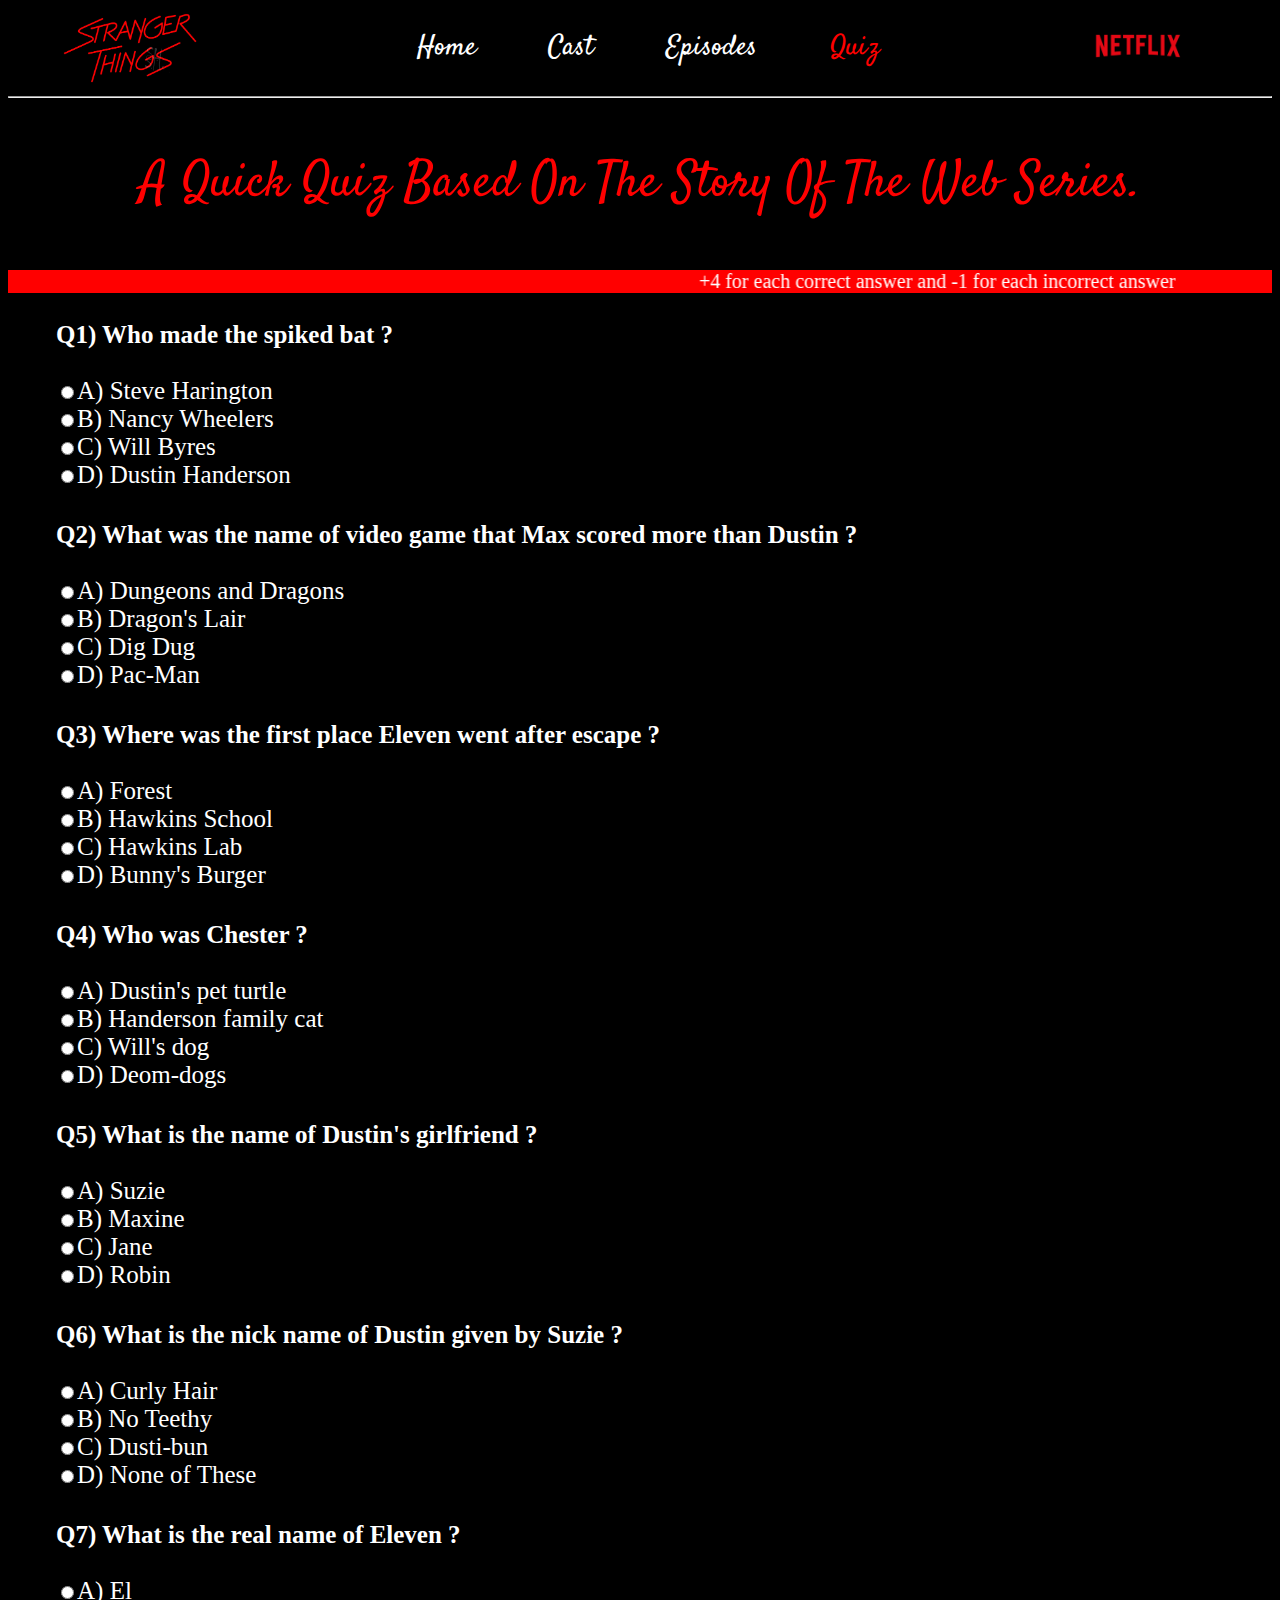
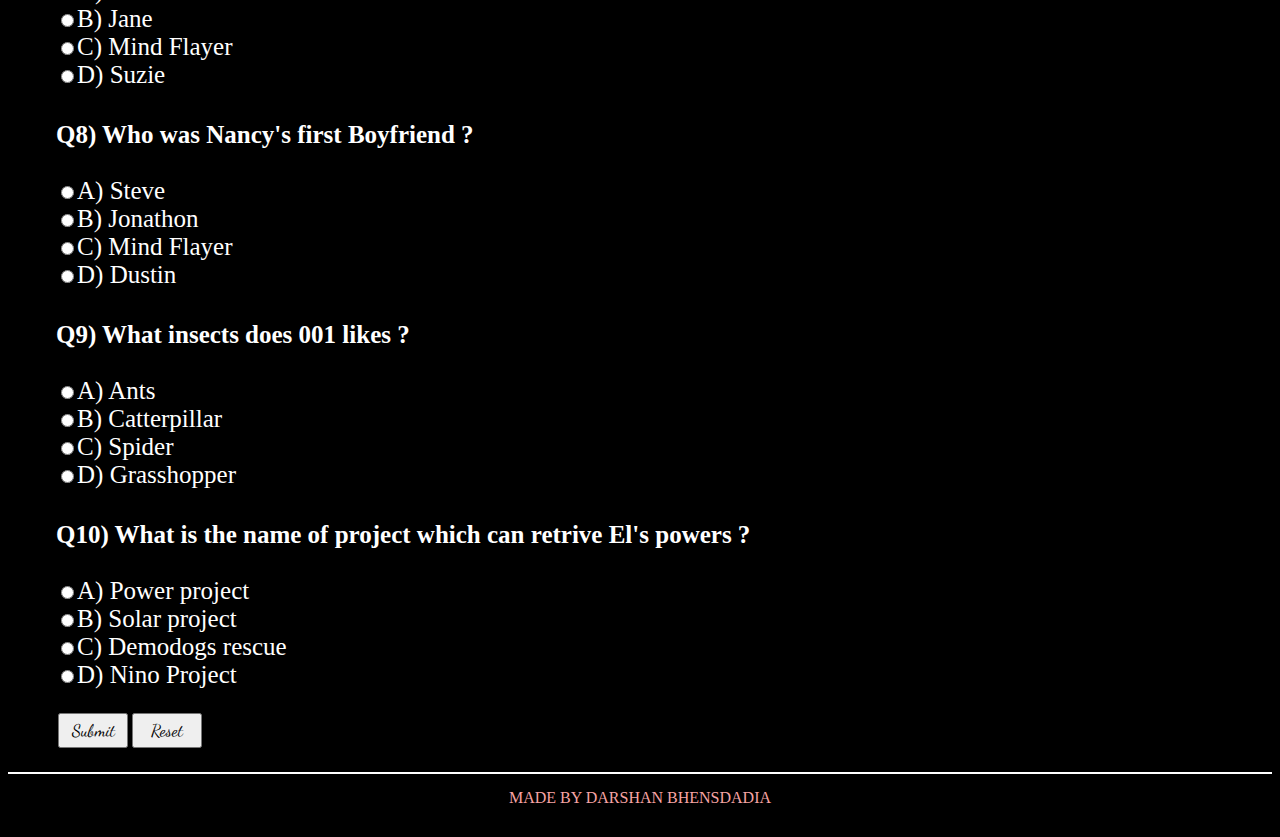
<file: quiz1.html>
<!DOCTYPE html>
<html lang="en">

<head>
    <meta charset="UTF-8">
    <meta http-equiv="X-UA-Compatible" content="IE=edge">
    <meta name="viewport" content="width=device-width, initial-scale=1.0">
    <title>Quiz</title>
    <link rel="preconnect" href="https://fonts.googleapis.com">
    <link rel="preconnect" href="https://fonts.gstatic.com" crossorigin>
    <link
        href="https://fonts.googleapis.com/css2?family=Blaka&family=Dancing+Script&family=Pacifico&family=Satisfy&display=swap"
        rel="stylesheet">
        <link rel="preconnect" href="https://fonts.googleapis.com">
<link rel="preconnect" href="https://fonts.gstatic.com" crossorigin>
<link href="https://fonts.googleapis.com/css2?family=Anek+Malayalam:wght@100&display=swap" rel="stylesheet">
<link rel="stylesheet" href="style.css">
    <style>
        /* body {
            background-color: black;
        }

        .navbar {
            display: flex;
            width: 100%;
            height: 70px;
            border-bottom: 2px solid grey;
            margin: 0px;
            padding: 0px;
            font-family: 'Satisfy', cursive;

        }

        #dpp {
            width: 100px;
            height: 70px;
        }

        .nbar {
            display: flex;
            margin-left: 100px;

        }

        .nbar a {
            padding: 17px 25px;
            font-size: 1.3rem;
            text-decoration: none;
            color: white;
        }

        .nbar a:hover {
            color: red;
        } */

        /* .dpp h2 {
            text-align: center;
            color: red;
            font-family: 'Satisfy', cursive;
            font-size: 50px;

        }

        .que {
            color: white;
            padding: 8px;
            font-size: 25px;
        }

        .hov:hover {
            color: red;
        }

        .subres {
            color: black;
            font-family: 'Dancing Script', cursive;
            margin-left: 50px;
        }

        .sur:hover {
            color: white;
            background-color: red;
        }

        .sur {
            font-family: 'Dancing Script', cursive;
            height: 35px;
            width: 70px;
            font-size: 17px;
            margin: auto;
        }
        .hov{
            list-style: none;
        }
        .hovv{
            font-weight: bold;
            list-style: none;
        } */
        /* input[type='radio']{
            /* background-color
            : black; */
            /* accent-color: black;
        }
        .cb::after{
            background-color: black;
        } */
        
        
        
    </style>
</head>

<body>
    <header class="top">
        <div class="left">
            <!-- I am left -->
            <img src="st6.jpg" alt="">
        </div>
        <div class="mid">
            <!-- I am mid -->
            <nav>
                <ul>
                    <li><a href="index.html">Home</a></li>
                    <li><a href="cast.html">Cast</a></li>
                    <li><a href="about.html">Episodes</a></li>
                    <li><a href="quiz1.html" style="color: red;">Quiz</a></li>
                </ul>
            </nav>
        </div>
        <div class="right">
            <img src="nf.jpg" alt="">
        </div>
    </header>
    <hr>
    <div class="dpp">
        <p>A Quick Quiz Based On The Story Of The Web Series.</p>
    </div>
    <marquee behavior="alternate" direction="left" bgcolor="red" scrollamount="12" class="marquee" id="marquee">+4 for each correct answer and -1 for each incorrect answer</marquee>
    <form  class="quiz" id="quize" style="display: 'block'">
        <ul>
            <div class="que">
               <li class="hovv"> Q1) Who made the spiked bat ?</li>
                <br>
                <label>
                <li class="hov"><input type="radio" name="qone" id="1" value="1" class="cb">A) Steve Harington <br>
                </li>
                </label>
                <label>
                <li class="hov"><input type="radio" name="qone" id="2">B) Nancy Wheelers <br>
                </li>
                </label>
                <label>
                <li class="hov"><input type="radio" name="qone" id="3">C) Will Byres <br>
                </li>
                </label>
                <label>
                <li class="hov"><input type="radio" name="qone" id="4">D) Dustin Handerson <br>

                    </label>
                </li>
            </div>
        </ul>
        <ul>
            <div class="que">
               <li class="hovv"> Q2) What was the name of video game that Max scored more than Dustin ?</li>
                <br>
                <label>
                <li class="hov"> <input type="radio" name="qonet" id="5">A) Dungeons and Dragons <br>
                </li>
                </label>
               <label>
                <li class="hov"> <input type="radio" name="qonet" id="6">B) Dragon's Lair <br>
                </li>
                </label>
                <label>
                <li class="hov"> <input type="radio" name="qonet" id="7">C) Dig Dug <br>
                </li>
                </label>
                <label>
                <li class="hov"> <input type="radio" name="qonet" id="8">D) Pac-Man <br>

                    </label>
                </li>
            </div>
        </ul>
        <ul>
            <div class="que">
              <label>
                <li class="hovv"> Q3) Where was the first place Eleven went after escape ?</li>
                <br>
                </label>
                <label>
                <li class="hov"> <input type="radio" name="qoner" id="9">A) Forest <br>
                </li>
                </label>
                <label>
                <li class="hov"> <input type="radio" name="qoner" id="10">B) Hawkins School <br>
                </li>
                </label>
                <label>
                <li class="hov"> <input type="radio" name="qoner" id="11">C) Hawkins Lab <br>
                
                </li>
                </label>
                <label>
                <li class="hov"> <input type="radio" name="qoner" id="12">D) Bunny's Burger <br>
                </label>
                </li>
            </div>
        </ul>
        <ul>
            <div class="que">
               <li class="hovv"> Q4) Who was Chester ?</li>
                <br>
                <label>
                <li class="hov"> <input type="radio" name="qones" id="13">A) Dustin's pet turtle <br>
                </li>
                </label>
                <label>
                <li class="hov"> <input type="radio" name="qones" id="14">B) Handerson family cat <br>
                </li>
                </label>
                <label>
                <li class="hov"> <input type="radio" name="qones" id="15">C) Will's dog <br>
                </li>
                </label>
                <label>
                <li class="hov"> <input type="radio" name="qones" id="16">D) Deom-dogs <br>

                    </label>
                </li>
            </div>
        </ul>
        <ul>
            <div class="que">
               <label>
                <li class="hovv"> Q5) What is the name of Dustin's girlfriend ?</li>
                <br>
                </label>
                <label>
                <li class="hov"> <input type="radio" name="qonew" id="17">A) Suzie<br>
                </li>
                </label>
                <label>
                <li class="hov"> <input type="radio" name="qonew" id="18">B) Maxine <br>
                </li>
                </label>
               <label>
                <li class="hov"> <input type="radio" name="qonew" id="19">C) Jane <br>
                </li>
                </label>
                <li class="hov"> <input type="radio" name="qonew" id="20">D) Robin <br>

                </li>
            </div>
        </ul>
        <ul>
            <div class="que">
              <li class="hovv">  Q6) What is the nick name of Dustin given by Suzie ?</li>
                <br>
                <label>
                <li class="hov"> <input type="radio" name="qoned" id="21">A) Curly Hair <br>
                </li>
                </label>
                <label>
                <li class="hov"> <input type="radio" name="qoned" id="22">B) No Teethy <br>
                </li>
                </label>
                <label>
                <li class="hov"> <input type="radio" name="qoned" id="23">C) Dusti-bun <br>
                </li>
                </label>
                <label>
                <li class="hov"> <input type="radio" name="qoned" id="24">D) None of These <br>

                    </label>
                </li>
            </div>
        </ul>
        <ul>
            <div class="que">
              <li class="hovv">  Q7) What is the real name of Eleven ?</li>
                <br>
                <label>
                <li class="hov"> <input type="radio" name="qoneh" id="25">A) El <br>
                </li>
                </label>
               <label>
                <li class="hov"> <input type="radio" name="qoneh" id="26">B) Jane<br>
                </li>
                </label>
               <label>
                <li class="hov"> <input type="radio" name="qoneh" id="27">C) Mind Flayer <br>
                </li>
                </label>
               <label>
                <li class="hov"> <input type="radio" name="qoneh" id="28">D) Suzie <br>

                    </label>
                </li>
            </div>
        </ul>
        <ul>
            <div class="que">
              <li class="hovv">  Q8) Who was Nancy's first Boyfriend ?</li>
                <br>
                <label>
                <li class="hov"> <input type="radio" name="qonehh" id="29">A) Steve <br>
                </li>
                </label>
                <label>
                <li class="hov"> <input type="radio" name="qonehh" id="30">B) Jonathon<br>
                </li>
                </label>
                <label>
                <li class="hov"> <input type="radio" name="qonehh" id="31">C) Mind Flayer <br>
                </li>
                </label>
                <label>
                <li class="hov"> <input type="radio" name="qonehh" id="32">D) Dustin <br>

                    </label>
                </li>
            </div>
        </ul>
        <ul>
            <div class="que">
              <li class="hovv">  Q9) What insects does 001 likes ?</li>
                <br>
                <label>
                <li class="hov"> <input type="radio" name="qonehhh" id="33">A) Ants <br>
                </li>
                </label>
                <label>
                <li class="hov"> <input type="radio" name="qonehhh" id="34">B) Catterpillar<br>
                </li>
                </label>
                <label>
                <li class="hov"> <input type="radio" name="qonehhh" id="35">C) Spider <br>
                </li>
                </label>
                <label>
                <li class="hov"> <input type="radio" name="qonehhh" id="36">D) Grasshopper <br>

                    </label>
                </li>
            </div>
        </ul>
        <ul>
            <div class="que">
              <li class="hovv">  Q10) What is the name of project which can retrive El's powers ?</li>
                <br>
                <label>
                <li class="hov"> <input type="radio" name="qonehhhh" id="37">A) Power project <br>
                </li>
                </label>
                <label>
                <li class="hov"> <input type="radio" name="qonehhhh" id="38">B) Solar project<br>
                </li>
                </label>
                <label>
                <li class="hov"> <input type="radio" name="qonehhhh" id="39">C) Demodogs rescue <br>
                </li>
                </label>
                <label>
                <li class="hov"> <input type="radio" name="qonehhhh" id="40">D) Nino Project <br>

                    </label>
                </li>
            </div>
        </ul>
        <div class="subres">
            <input type="submit" value="Submit" class="sur" onclick=myfunc()>
            <input type="reset" value="Reset" class="sur">
        </div>
    </form>
    <br>
</body>
<script>
    function myfunc(){
        let x=0;
        if(document.getElementById('1').checked){
            x++;
            x++;
            x++;
            x++;
        }
        else{
            x--;
        }
        if(document.getElementById('7').checked){
          x++;
          x++;
          x++;
          x++;
        }
        // else if(document.getElementById)
        else{
            x--;
        }
        if(document.getElementById('12').checked){
            x++;
            x++;
            x++;
            x++;
        }
        else{
            x--;
        }
        if(document.getElementById('13').checked){
            x++;
            x++;
            x++;
            x++;
        }
        else{
            x--;
        }
        if(document.getElementById('17').checked){
            x++;
            x++;
            x++;
            x++;
        }
        else{
            x--;
        }
        if(document.getElementById('23').checked){
            x++;
            x++;
            x++;
            x++;
        }
        else{
            x--;
        }
        if(document.getElementById('26').checked){
            x++;
            x++;
            x++;
            x++;
        }
        else{
            x--;
        }
        if(document.getElementById('29').checked){
            x++;
            x++;
            x++;
            x++;
        }
        else{
            x--;
        }
        if(document.getElementById('35').checked){
            x++;
            x++;
            x++;
            x++;
        }
        else{
            x--;
        }
        if(document.getElementById('40').checked){
            x++;
            x++;
            x++;
            x++;
        }
        else{
            x--;
        }
        document.getElementById("quize").style.color='white';
        document.getElementById("quize").style.textAlign='center';
        document.getElementById("quize").innerHTML=`<h1>Final result:</h1><br>`+ x +"/40" ;
        document.getElementById('marquee').style.display='none';
        

    }
</script>
<div class="footer">MADE BY DARSHAN BHENSDADIA</div>
</html>
</file>
<file: style.css>
body {
    background-color: black;
}

header {
    /* border: 2px solid blue; */
    display: flex;
    justify-content: space-around;
    align-items: center;
    margin: 10px 0;
}
.left {
    /* border: 2px solid red;  */
    width: 10%;
    display: flex;
    flex-direction: column;
    align-items: center;
}

.left img {
    width: 140px;
    /* filter: invert(100%); */
}

.left div {
    font-size: 24px;
    font-weight: bold;
}
.mid {
    /* border: 2px solid lightgreen; */
    width: 50%;
}
nav {
    /* border: 2px solid orangered; */
}
nav ul {
    display: flex;
    justify-content: space-evenly;
    flex-wrap: nowrap;
}
nav li {
    /* border: 2px solid violet; */
    margin: 0 8px;
    list-style: none;
}
nav li a {
    color: white;
    text-decoration: none;
    font-size: 28px;
    font-weight: 500;
    /* opacity: 0.7; */
    font-family: 'Satisfy', cursive;
}
nav li a:hover {
    color: red;
}
.right img{
    /* border: 2px solid yellow; */
    width: 150px;
}

.btn {
    margin: 0 15px;
    padding: 14px 24px;
    background: none;
    color: white;
    border: 2px solid white;
    border-radius: 28px;
    font-size: 20px;
    font-weight: 500;
}

.btn:hover {
    background-color: rgb(152, 149, 149);
    color: white;
}

#ob {

    height: 400px;
    width: 100%;
    margin: 0px;
    padding: 15px 20px;

}

.overview p {
    color: white;
    font-family: 'Kalam', cursive;
}

.overview h1 {
    text-align: center;
    justify-content: center;
    color: red;
    font-family: 'Satisfy', cursive;
}

/* Cast CSS: */

h1 {
    color: red;
    text-align: center;
    justify-content: center;
    /* box-shadow: 1px 1px rgb(99, 97, 97); */
    font-family: 'Satisfy', cursive;

}

.cont {
    display: flex;
    justify-content: space-evenly;
    flex-wrap: wrap;
    /* padding: 10px 350px; */
    /* display: block; */
}

.cast img {
    height: 200px;
    width: 150px;
}

.cast h4 {
    color: red;
    text-align: center;
    font-family: sans-serif;
    font-family: 'Kalam', 'cursive';
}

.cast {
    border: 2px solid white;
    padding: 20px;
    margin: 10px;
    transition: all 0.5s;
}

.cast:hover {
    border: 2px solid red;
    /* color: white; */
    transform: scale(1.1);
    /* transform: skew(5deg); */
}

.img img {
    width: 1400px;
    height: 800px;
}

.img img::before {
    content: "";
    background-color: black;
    position: absolute;
    height: 100%;
    width: 100%;
    z-index: -1;
    opacity: 0.4;
}



.img p {
    color: white;
}

.maincont {
    display: flex;
    /* border: 2px solid white; */
    justify-content: space-evenly;
    flex-wrap: wrap;
}

.epi {
    border: 2px solid red;
    color: white;
    margin: 20px;
    padding: 12px;
    width: 300px;
    height: 230px;
    /* border-radius: 10px; */
    align-items: center;
    align-content: center;
    font-family: 'Kalam', cursive;
    font-size: 13px;

}

.epi h2 {
    color: red;
    align-items: center;
    align-content: center;
    font-family: 'Satisfy', cursive;

}

.season {
    color: rgb(247, 164, 164);
    font-size: 50px;
    text-align: center;
    font-family: 'Satisfy', cursive;
    /* flex-wrap: wrap; */
    /* display: flex; */
}

.volume {
    /* font-size: 30px;
    color: rgb(225, 160, 160);
    margin: 0px 315px;
    font-family: 'Satisfy', cursive;
    display: flex;
    justify-content: center;
    align-items: center;
    flex-wrap: wrap; */
    color: rgb(255, 160, 160);
    font-size: 30px;
    text-align: center;
    font-family: 'Satisfy', cursive;
    /* flex-wrap: wrap; */
    /* display: flex; */
}

.volume p {
    text-align: center;
    text-decoration: underline
}

.volumet {
    font-size: 30px;
    color: rgb(225, 160, 160);
    margin: 0px 900px;
    font-family: 'Satisfy', cursive;
}

.epi:hover {
    /* border: 2px solid white; */

    border: 2px solid rgb(247, 164, 164);
    color: red;
}

.epi:hover h2 {
    /* color: white; */

    color: rgb(247, 164, 164);
}

.dpp h2 {
    text-align: center;
    color: red;
    font-family: 'Satisfy', cursive;
    font-size: 50px;

}

.que {
    color: white;
    padding: 8px;
    font-size: 25px;
}

.hov:hover {
    color: red;
}

.subres {
    color: black;
    font-family: 'Dancing Script', cursive;
    margin-left: 50px;
}

.sur:hover {
    color: white;
    background-color: red;
}

.sur {
    font-family: 'Dancing Script', cursive;
    height: 35px;
    width: 70px;
    font-size: 17px;
    margin: auto;
}

.hov {
    list-style: none;
}

.hovv {
    font-weight: bold;
    list-style: none;
}

marquee {
    color: white;
    font-size: 20px;
}

.footer {
    border-top: 2px solid white;
    color: rgb(247, 164, 164);
    height: 40px;
    text-align: center;
    justify-content: center;
    text-justify: auto;
    margin-top: 6px;
    padding-top: 15px;
}
@media (max-width: 670px) and (min-width: 420px) {
    nav li a {
        font-size: 20px;
        z-index: 34;
    }
    .left img {
        width: 100px;
    }
    .right img {
        width: 100px;
    }
}
@media (max-width: 420px) and (min-width: 390px) {
    nav li a {
        font-size: 15px;
    }
    .left img {
        width: 80px;
    }
    .right img {
        width: 80px;
    }
}
@media (max-width: 389px) and (min-width: 200px) {
    nav li a {
        font-size: 14px;
    }
    .left img {
        width: 70px;
    }
    .right img {
        width: 70px;
    }
}
.dpp{
    /* color: red;
    font-size: 20px;*/
    text-align: center;
    color: red;
    font-family: 'Satisfy', cursive;
    font-size: 50px;
} 
@media (max-width:1038px ) and (min-width: 619px){
    .dpp{
        font-size: 30px;
    }
    marquee{
        /* font-size: 30px; */

    }
    .que{
        font-size: 20px;
    }
    
}
@media (max-width: 619px) and (min-width: 384px){
    .dpp{
        font-size: 18px;
    }
    marquee{
        /* font-size: 18px; */

    }
    .que{
        font-size: 18px;
    }
}
@media (max-width: 384px) and (min-width: 100px){
    .dpp{
        font-size: 15px;
    }
    marquee{
        /* font-size: 15px; */

    }
    .que{
        font-size: 10px;
    }
}
input[type='radio']:checked{
    accent-color: red;
    /* background-color:black; */
}
.epi{
    cursor: pointer;
}
.cast p{
    /* color: white; */
    color: red;
    text-align: center;
    font-family: sans-serif;
    font-family: 'Kalam', 'cursive';
}
.cast h5{
    /* color :white; */
    color: white;
    text-align: center;
    font-family: sans-serif;
    font-family: 'Kalam', 'cursive';
}
</file>
